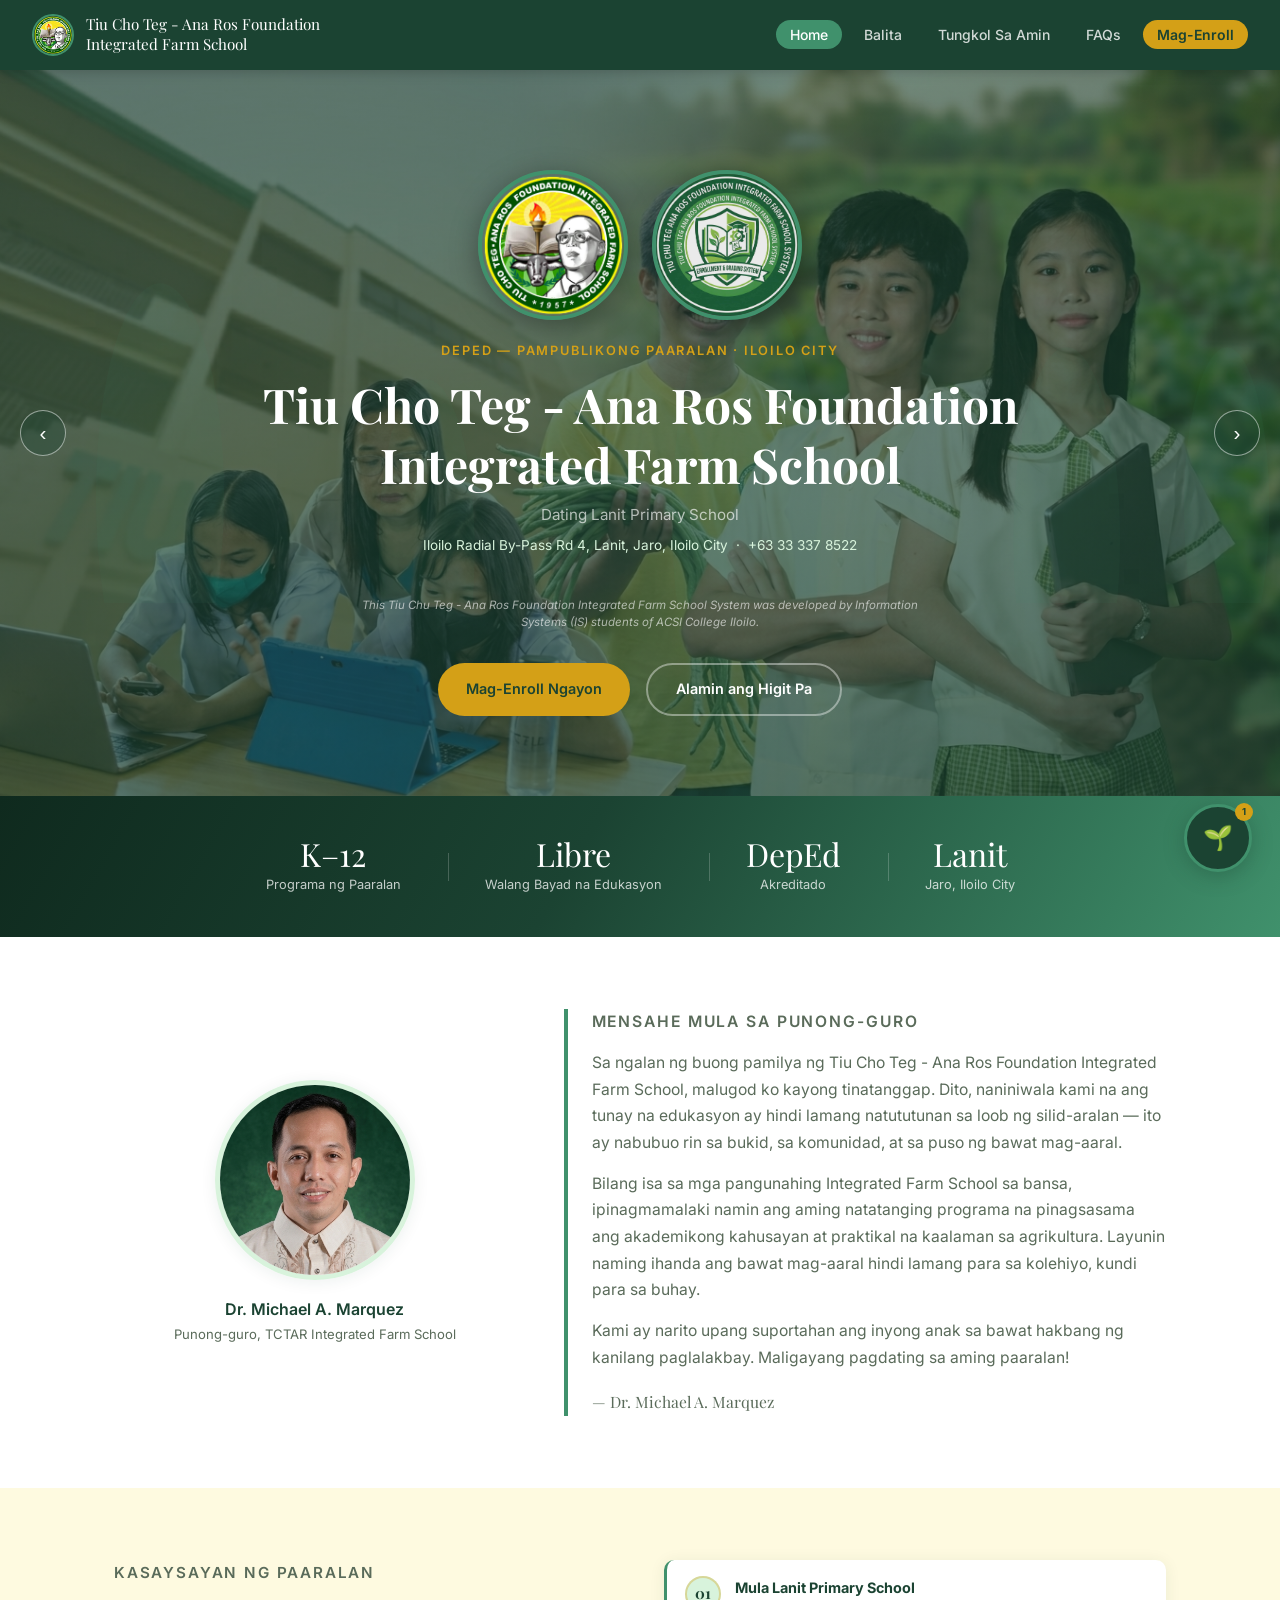
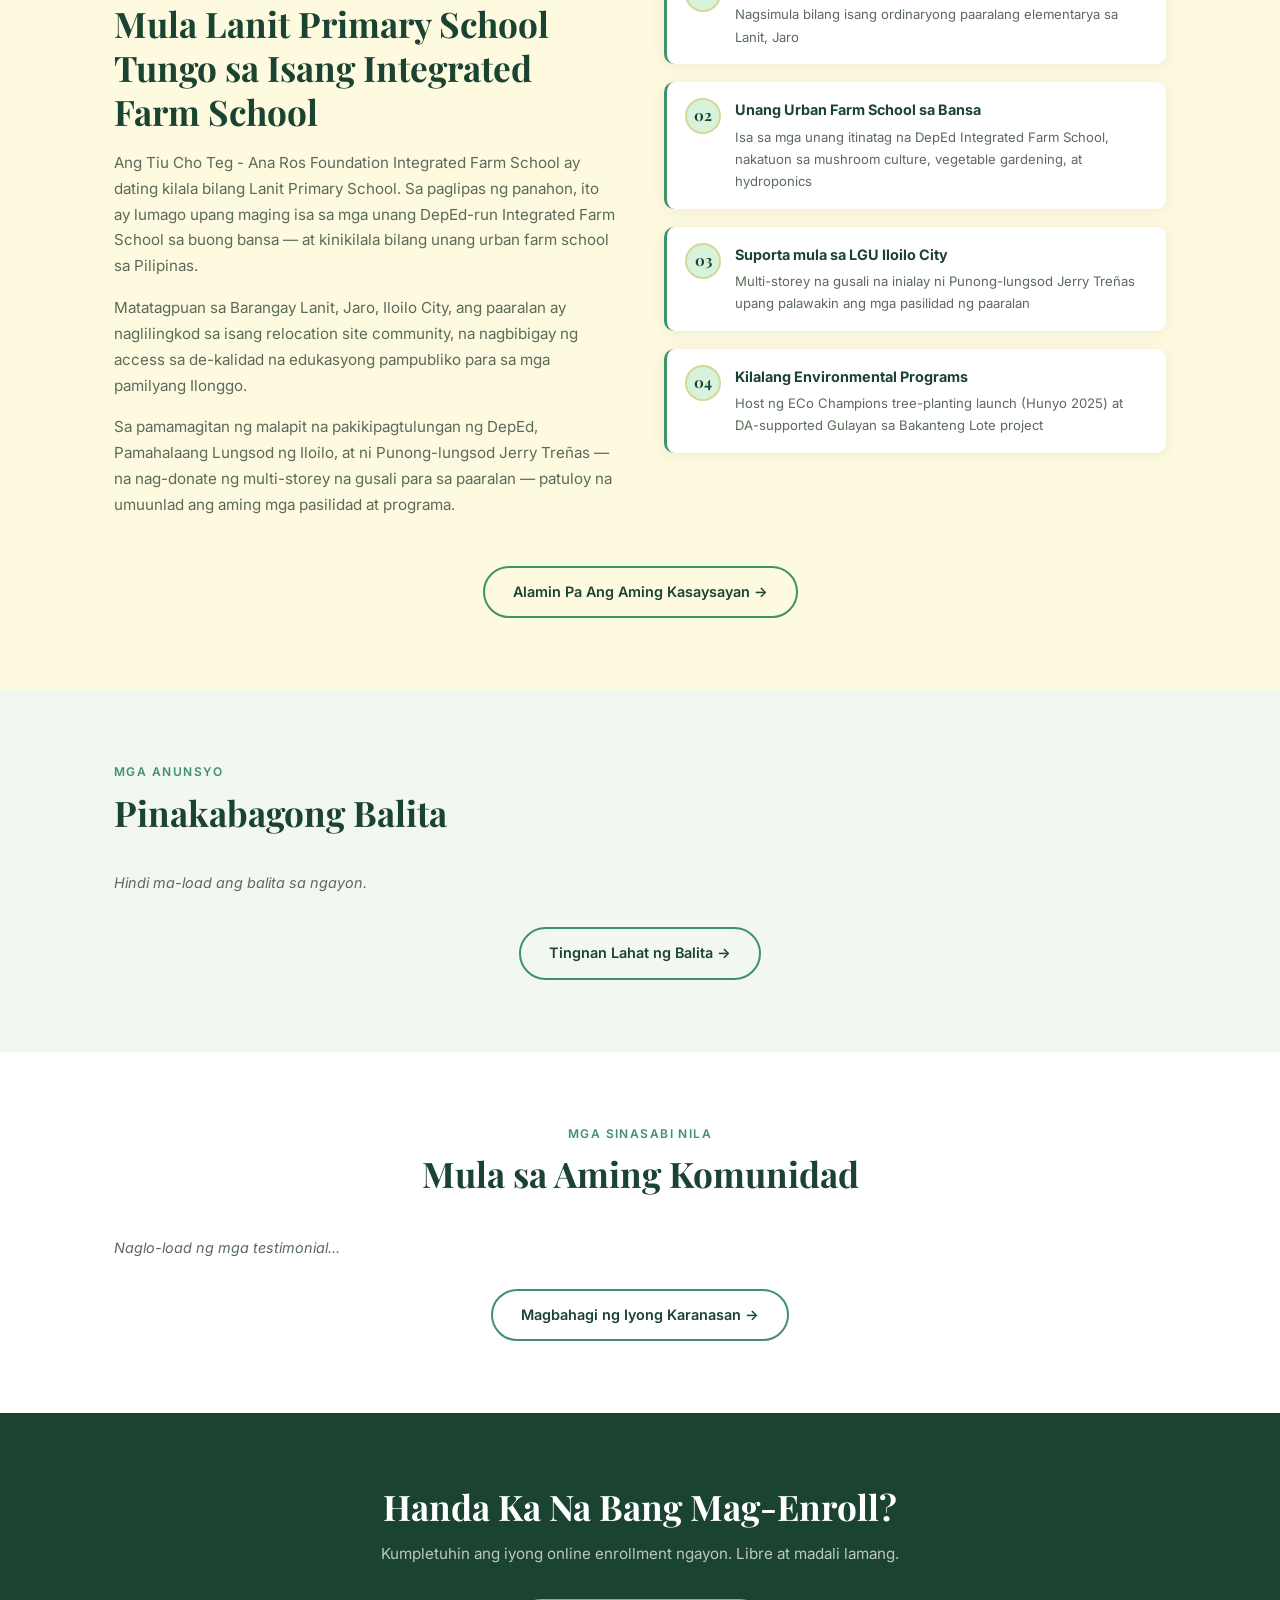
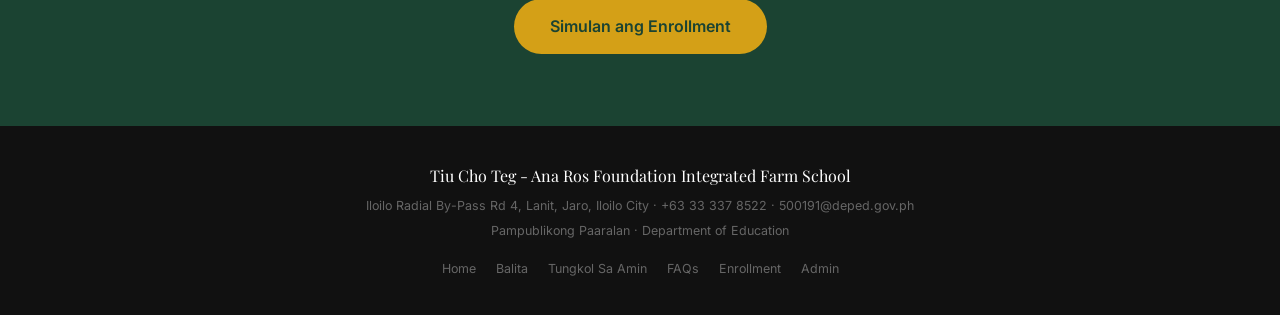
<file: index.html>
<!DOCTYPE html>
<html lang="fil">
<head>
  <meta charset="UTF-8" />
  <meta name="viewport" content="width=device-width, initial-scale=1.0" />
  <title>Tiu Cho Teg - Ana Ros Foundation Integrated Farm School</title>
  <link rel="icon" type="image/png" href="assets/logo.png" />
  <link href="https://fonts.googleapis.com/css2?family=Playfair+Display:wght@600;700&family=Inter:wght@300;400;500;600&display=swap" rel="stylesheet" />
  <style>
/* ============================================================
   TOKENS
============================================================ */
:root {
  --green-dark:   #1B4332;
  --green-deep:   #0F2A1E;
  --green-mid:    #40916C;
  --green-light:  #D8F3DC;
  --cream:        #FEFAE0;
  --bg:           #F2F7F2;
  --text:         #1C1C1C;
  --text-muted:   #5A6B5A;
  --gold:         #D4A017;
  --gold-deep:    #A9790F;
  --gold-soft:    #F6E9C9;
  --gold-soft-text: #8A6410;
  --white:        #FFFFFF;
  --radius:       10px;
  --shadow:       0 2px 16px rgba(27,67,50,0.08);
  --shadow-lg:    0 8px 32px rgba(15,42,30,0.16);
}

/* ============================================================
   RESET & BASE
============================================================ */
*, *::before, *::after { box-sizing: border-box; margin: 0; padding: 0; }
html { scroll-behavior: smooth; }
body {
  font-family: 'Inter', sans-serif;
  background: var(--bg);
  color: var(--text);
  line-height: 1.7;
}
img { max-width: 100%; display: block; }
a { color: inherit; text-decoration: none; }

h1, h2, h3 { font-family: 'Playfair Display', serif; line-height: 1.25; }

.container {
  max-width: 1100px;
  margin: 0 auto;
  padding: 0 24px;
}

.section-label {
  font-size: 0.75rem;
  font-weight: 600;
  letter-spacing: 0.12em;
  text-transform: uppercase;
  color: var(--green-mid);
  margin-bottom: 8px;
}

.section-title {
  font-size: clamp(1.6rem, 3vw, 2.2rem);
  color: var(--green-dark);
  margin-bottom: 16px;
}

/* ============================================================
   NAVIGATION
============================================================ */
nav {
  background: var(--green-dark);
  position: sticky;
  top: 0;
  z-index: 100;
  box-shadow: 0 2px 12px rgba(0,0,0,0.2);
}

.nav-inner {
  display: flex;
  align-items: center;
  justify-content: space-between;
  padding: 14px 32px;
  width: 100%;
}

.nav-brand {
  display: flex;
  align-items: center;
  gap: 12px;
  flex-shrink: 0;
}

.nav-logo {
  width: 42px;
  height: 42px;
  border-radius: 50%;
  object-fit: cover;
  border: 2px solid var(--green-mid);
}

.nav-name {
  font-family: 'Playfair Display', serif;
  color: var(--white);
  font-size: 0.95rem;
  line-height: 1.3;
  max-width: 260px;
}

.nav-links {
  display: flex;
  align-items: center;
  gap: 8px;
  list-style: none;
  margin-left: auto;
}

.nav-links a {
  color: rgba(255,255,255,0.8);
  font-size: 0.875rem;
  font-weight: 500;
  padding: 6px 14px;
  border-radius: 20px;
  transition: background 0.2s, color 0.2s;
  white-space: nowrap;
}

.nav-links a:hover,
.nav-links a.active {
  background: var(--green-mid);
  color: var(--white);
}

.nav-enroll {
  background: var(--gold) !important;
  color: var(--green-dark) !important;
  font-weight: 600 !important;
}

.nav-enroll:hover {
  background: var(--gold-deep) !important;
  color: var(--white) !important;
}

/* ============================================================
   HERO SECTION
============================================================ */
#hero {
  position: relative;
  overflow: hidden;
  padding: 100px 24px 80px;
  text-align: center;
}

.hero-slides {
  position: absolute;
  inset: 0;
  z-index: 0;
}

.hero-slide {
  position: absolute;
  inset: 0;
  background-position: center center;
  background-size: cover;
  background-repeat: no-repeat;
  opacity: 0;
  transition: opacity 1s ease;
}

.hero-slide.active { opacity: 1; }

.hero-overlay {
  position: absolute;
  inset: 0;
  background: linear-gradient(180deg, rgba(27,67,50,0.62), rgba(27,67,50,0.72));
  z-index: 1;
  pointer-events: none;
}

.hero-carousel-btn {
  position: absolute;
  top: 50%;
  transform: translateY(-50%);
  z-index: 3;
  width: 46px;
  height: 46px;
  border-radius: 50%;
  border: 1.5px solid rgba(255,255,255,0.5);
  background: rgba(27,67,50,0.35);
  color: var(--white);
  font-size: 1.3rem;
  display: flex;
  align-items: center;
  justify-content: center;
  cursor: pointer;
  transition: background 0.2s, border-color 0.2s;
}

.hero-carousel-btn:hover {
  background: rgba(27,67,50,0.6);
  border-color: var(--gold);
}

.hero-carousel-btn.prev { left: 20px; }
.hero-carousel-btn.next { right: 20px; }

@media (max-width: 640px) {
  .hero-carousel-btn { width: 38px; height: 38px; font-size: 1.1rem; }
  .hero-carousel-btn.prev { left: 10px; }
  .hero-carousel-btn.next { right: 10px; }
}

.hero-bg {
  position: absolute;
  inset: 0;
  opacity: 0.06;
  pointer-events: none;
  z-index: 2;
}

.leaf {
  animation: sway 8s ease-in-out infinite;
  transform-origin: bottom center;
}

.leaf:nth-child(2) { animation-delay: -2s; }
.leaf:nth-child(3) { animation-delay: -4s; }
.leaf:nth-child(4) { animation-delay: -6s; }

@keyframes sway {
  0%, 100% { transform: rotate(-3deg); }
  50%       { transform: rotate(3deg); }
}

@media (prefers-reduced-motion: reduce) {
  .leaf { animation: none; }
}

.hero-content {
  position: relative;
  z-index: 3;
}

.hero-logo {
  width: 150px;
  height: 150px;
  border-radius: 50%;
  object-fit: cover;
  border: 4px solid var(--green-mid);
  margin: 0 auto 24px;
  box-shadow: 0 6px 28px rgba(0,0,0,0.35);
}

.hero-logos {
  display: flex;
  align-items: center;
  justify-content: center;
  gap: 24px;
  margin: 0 auto 20px;
}

.hero-logos .hero-logo {
  margin: 0;
}

@media (max-width: 480px) {
  .hero-logos { gap: 14px; }
  .hero-logos .hero-logo { width: 100px; height: 100px; }
}

.hero-credit {
  font-size: 0.72rem;
  font-style: italic;
  color: rgba(255,255,255,0.6);
  max-width: 560px;
  margin: 0 auto 32px;
  line-height: 1.5;
}

.hero-tagline {
  font-size: 0.8rem;
  font-weight: 600;
  letter-spacing: 0.14em;
  text-transform: uppercase;
  color: var(--gold);
  margin-bottom: 12px;
}

.hero-title {
  font-size: clamp(1.8rem, 4vw, 3rem);
  color: var(--white);
  margin-bottom: 8px;
  max-width: 800px;
  margin-left: auto;
  margin-right: auto;
}

.hero-sub {
  font-size: 0.95rem;
  color: rgba(255,255,255,0.65);
  margin-bottom: 6px;
}

.hero-location {
  font-size: 0.85rem;
  color: var(--green-light);
  margin-bottom: 40px;
}

.hero-actions {
  display: flex;
  gap: 16px;
  justify-content: center;
  flex-wrap: wrap;
}

.btn {
  display: inline-flex;
  align-items: center;
  gap: 8px;
  padding: 12px 28px;
  border-radius: 30px;
  font-size: 0.9rem;
  font-weight: 600;
  cursor: pointer;
  border: none;
  transition: transform 0.15s, box-shadow 0.15s;
}

.btn:hover { transform: translateY(-2px); box-shadow: 0 4px 16px rgba(0,0,0,0.2); }

.btn-primary {
  background: var(--gold);
  color: var(--green-dark);
}

.btn-outline {
  background: transparent;
  color: var(--white);
  border: 2px solid rgba(255,255,255,0.4);
}

.btn-outline:hover { border-color: var(--white); }

/* ============================================================
   STATS STRIP
============================================================ */
#stats {
  background: linear-gradient(120deg, var(--green-deep) 0%, var(--green-dark) 45%, var(--green-mid) 100%);
  padding: 30px 24px;
}

.stats-grid {
  display: flex;
  justify-content: center;
  gap: 12px;
  flex-wrap: wrap;
  max-width: 1100px;
  margin: 0 auto;
  text-align: center;
}

.stat-link {
  position: relative;
  display: block;
  padding: 12px 36px;
  border-radius: var(--radius);
  text-decoration: none;
  transition: background 0.2s, transform 0.15s;
}

.stat-link:not(:first-child)::before {
  content: '';
  position: absolute;
  left: -1px;
  top: 50%;
  transform: translateY(-50%);
  width: 1px;
  height: 28px;
  background: rgba(255,255,255,0.2);
}

@media (max-width: 640px) {
  .stat-link:not(:first-child)::before { display: none; }
}

.stat-link:hover,
.stat-link:focus-visible {
  background: rgba(255,255,255,0.08);
  transform: translateY(-2px);
}

.stat-number {
  font-family: 'Playfair Display', serif;
  font-size: 2rem;
  color: var(--white);
  line-height: 1;
}

.stat-label {
  font-size: 0.8rem;
  color: rgba(255,255,255,0.75);
  margin-top: 4px;
}

.stat-link:hover .stat-number { color: var(--gold-soft); }

/* ============================================================
   PRINCIPAL WELCOME SECTION
============================================================ */
#principal-welcome {
  padding: 72px 0;
  background: var(--white);
}

.principal-grid {
  display: grid;
  grid-template-columns: 0.8fr 1.2fr;
  gap: 48px;
  align-items: center;
}

@media (max-width: 720px) {
  .principal-grid { grid-template-columns: 1fr; gap: 32px; }
}

.principal-photo-wrap {
  text-align: center;
}

.principal-photo {
  width: 200px;
  height: 200px;
  border-radius: 50%;
  margin: 0 auto 16px;
  object-fit: cover;
  border: 5px solid var(--green-light);
  box-shadow: var(--shadow);
}

.principal-name {
  font-weight: 600;
  color: var(--green-dark);
  font-size: 1rem;
}

.principal-role {
  font-size: 0.82rem;
  color: var(--text-muted);
}

.principal-quote {
  position: relative;
  padding-left: 24px;
  border-left: 4px solid var(--green-mid);
}

.principal-quote p {
  color: var(--text-muted);
  font-size: 0.98rem;
  margin-bottom: 14px;
}

.principal-quote p:last-of-type { margin-bottom: 0; }

.principal-signoff {
  margin-top: 18px;
  font-family: 'Playfair Display', serif;
  color: var(--green-dark);
  font-size: 1.05rem;
}

/* ============================================================
   SCHOOL HISTORY SECTION
============================================================ */
#school-history {
  padding: 72px 0;
  background: var(--cream);
}

.history-grid {
  display: grid;
  grid-template-columns: 1fr 1fr;
  gap: 48px;
  align-items: start;
}

@media (max-width: 720px) {
  .history-grid { grid-template-columns: 1fr; gap: 28px; }
}

.history-text p {
  color: var(--text-muted);
  font-size: 0.95rem;
  margin-bottom: 16px;
}

.history-milestones {
  display: flex;
  flex-direction: column;
  gap: 18px;
}

.milestone-item {
  display: flex;
  gap: 14px;
  align-items: flex-start;
  background: var(--white);
  border-radius: var(--radius);
  padding: 16px 18px;
  box-shadow: var(--shadow);
  border-left: 3px solid var(--green-mid);
  transition: box-shadow 0.2s, transform 0.2s, border-color 0.2s;
}

.milestone-item:hover {
  box-shadow: var(--shadow-lg);
  transform: translateX(2px);
  border-left-color: var(--gold);
}

.milestone-icon {
  flex-shrink: 0;
  width: 36px;
  height: 36px;
  border-radius: 50%;
  background: var(--green-light);
  color: var(--green-dark);
  font-family: 'Playfair Display', serif;
  font-weight: 700;
  font-size: 0.95rem;
  display: flex;
  align-items: center;
  justify-content: center;
  box-shadow: inset 0 0 0 2px rgba(212,160,23,0.35);
}

.milestone-item h4 {
  font-size: 0.9rem;
  color: var(--green-dark);
  margin-bottom: 3px;
}

.milestone-item p {
  font-size: 0.82rem;
  color: var(--text-muted);
  margin: 0;
}

/* ============================================================
   VIDEO HIGHLIGHT SECTION
============================================================ */
#video-highlight {
  padding: 72px 0;
  background: var(--white);
}

.video-highlight-header {
  text-align: center;
  max-width: 640px;
  margin: 0 auto 36px;
}

.video-embed-wrapper {
  position: relative;
  width: 100%;
  max-width: 860px;
  margin: 0 auto;
  border-radius: 16px;
  overflow: hidden;
  box-shadow: var(--shadow);
  background: var(--green-dark);
}

.video-embed-wrapper::before {
  content: "";
  display: block;
  padding-top: 56.25%;
}

.video-embed-wrapper iframe {
  position: absolute;
  inset: 0;
  width: 100%;
  height: 100%;
  border: 0;
}

/* ============================================================
   ANNOUNCEMENTS SECTION
============================================================ */
#announcements {
  padding: 72px 0;
  background: var(--bg);
}

.announcements-header {
  margin-bottom: 36px;
}

.announcements-grid {
  display: grid;
  grid-template-columns: repeat(auto-fill, minmax(300px, 1fr));
  gap: 24px;
}

.announcement-card {
  background: var(--white);
  border-radius: var(--radius);
  padding: 28px;
  box-shadow: var(--shadow);
  border-left: 4px solid var(--green-mid);
  transition: transform 0.2s;
}

.announcement-card:hover { transform: translateY(-3px); }

.badge {
  display: inline-block;
  background: var(--green-light);
  color: var(--green-dark);
  font-size: 0.7rem;
  font-weight: 700;
  letter-spacing: 0.08em;
  text-transform: uppercase;
  padding: 3px 10px;
  border-radius: 20px;
  margin-bottom: 12px;
}

.badge-gold {
  background: var(--gold-soft);
  color: var(--gold-soft-text);
}

.announcement-card h3 {
  font-size: 1.1rem;
  color: var(--green-dark);
  margin-bottom: 10px;
}

.announcement-card p {
  font-size: 0.9rem;
  color: var(--text-muted);
  line-height: 1.6;
}

.announcement-date {
  font-size: 0.78rem;
  color: var(--text-muted);
  margin-top: 16px;
}

.no-content {
  color: var(--text-muted);
  font-size: 0.9rem;
  font-style: italic;
}

/* ============================================================
   TESTIMONIALS SECTION
============================================================ */
#testimonials {
  padding: 72px 0;
  background: var(--white);
}

.testimonials-header {
  text-align: center;
  max-width: 640px;
  margin: 0 auto 40px;
}

.testimonials-grid {
  display: grid;
  grid-template-columns: repeat(auto-fit, minmax(280px, 1fr));
  gap: 24px;
}

.testimonial-card {
  background: var(--bg);
  border-radius: var(--radius);
  padding: 28px;
  box-shadow: var(--shadow);
  display: flex;
  flex-direction: column;
  gap: 14px;
}

.testimonial-stars {
  color: var(--gold);
  font-size: 0.9rem;
  letter-spacing: 2px;
}

.testimonial-text {
  font-size: 0.9rem;
  color: var(--text);
  line-height: 1.65;
  flex-grow: 1;
}

.testimonial-person {
  display: flex;
  align-items: center;
  gap: 12px;
  margin-top: 4px;
}

.testimonial-avatar {
  width: 42px;
  height: 42px;
  border-radius: 50%;
  background: var(--green-mid);
  color: var(--white);
  display: flex;
  align-items: center;
  justify-content: center;
  font-weight: 700;
  font-size: 0.85rem;
  flex-shrink: 0;
}

.testimonial-name {
  font-size: 0.85rem;
  font-weight: 600;
  color: var(--green-dark);
}

.testimonial-role {
  font-size: 0.75rem;
  color: var(--text-muted);
}

.testimonial-disclaimer {
  text-align: center;
  font-size: 0.75rem;
  color: var(--text-muted);
  font-style: italic;
  margin-top: 28px;
}

/* ============================================================
   ENROLLMENT CTA SECTION
============================================================ */
#enroll-cta {
  background: var(--green-dark);
  padding: 72px 24px;
  text-align: center;
}

#enroll-cta h2 {
  color: var(--white);
  font-size: clamp(1.6rem, 3vw, 2.2rem);
  margin-bottom: 12px;
}

#enroll-cta p {
  color: rgba(255,255,255,0.7);
  margin-bottom: 32px;
  font-size: 0.95rem;
}

/* ============================================================
   FOOTER
============================================================ */
footer {
  background: #111;
  padding: 36px 24px;
  text-align: center;
}

.footer-inner {
  max-width: 1100px;
  margin: 0 auto;
}

.footer-name {
  font-family: 'Playfair Display', serif;
  color: var(--white);
  font-size: 1rem;
  margin-bottom: 6px;
}

.footer-meta {
  font-size: 0.78rem;
  color: #666;
  margin-bottom: 4px;
}

.footer-links {
  display: flex;
  justify-content: center;
  gap: 20px;
  margin-top: 16px;
  flex-wrap: wrap;
}

.footer-links a {
  color: #666;
  font-size: 0.78rem;
  transition: color 0.2s;
}

.footer-links a:hover { color: var(--green-mid); }

/* ============================================================
   MOBILE NAV
============================================================ */
.nav-toggle {
  display: none;
  background: none;
  border: none;
  cursor: pointer;
  color: var(--white);
  font-size: 1.5rem;
  margin-left: 12px;
}

@media (max-width: 768px) {
  .nav-toggle { display: block; }
  .nav-links {
    display: none;
    position: absolute;
    top: 70px;
    left: 0;
    right: 0;
    background: var(--green-dark);
    flex-direction: column;
    align-items: stretch;
    padding: 16px 24px;
    gap: 4px;
    border-top: 1px solid rgba(255,255,255,0.1);
    margin-left: 0;
  }
  .nav-links.open { display: flex; }
  .nav-links a { padding: 10px 14px; }
}

  </style>
</head>
<body>

  <!-- NAVIGATION (injected by assets/nav.js) -->
  <div id="nav-root"></div>

  <!-- ============================================================
       HERO
  ============================================================ -->
  <section id="hero">
    <div class="hero-slides" id="heroSlides">
      <div class="hero-slide active" style="background-image: url('assets/Hero.png');"></div>
      <div class="hero-slide" style="background-image: url('assets/pic1.jpg');"></div>
      <div class="hero-slide" style="background-image: url('assets/pic2.jpg');"></div>
      <div class="hero-slide" style="background-image: url('assets/pic3.jpg');"></div>
      <div class="hero-slide" style="background-image: url('assets/pic4.jpg');"></div>
      <div class="hero-slide" style="background-image: url('assets/pic5.jpg');"></div>
    </div>
    <div class="hero-overlay"></div>

    <button type="button" class="hero-carousel-btn prev" onclick="heroCarouselMove(-1)" aria-label="Previous slide">&#8249;</button>
    <button type="button" class="hero-carousel-btn next" onclick="heroCarouselMove(1)" aria-label="Next slide">&#8250;</button>

    <svg class="hero-bg" viewBox="0 0 1200 500" preserveAspectRatio="xMidYMid slice">
      <g fill="#40916C">
        <ellipse class="leaf" cx="150" cy="400" rx="60" ry="200" />
        <ellipse class="leaf" cx="400" cy="450" rx="45" ry="160" />
        <ellipse class="leaf" cx="700" cy="420" rx="70" ry="220" />
        <ellipse class="leaf" cx="1000" cy="440" rx="50" ry="180" />
        <ellipse class="leaf" cx="1150" cy="410" rx="40" ry="150" />
      </g>
    </svg>

    <div class="hero-content">
      <div class="hero-logos">
        <img src="assets/logo.png" alt="School Logo" class="hero-logo" />
        <img src="assets/grouplogo.png" alt="ACSI College Iloilo Group Logo" class="hero-logo" />
      </div>
      <p class="hero-tagline">DepEd — Pampublikong Paaralan · Iloilo City</p>
      <h1 class="hero-title">Tiu Cho Teg - Ana Ros Foundation Integrated Farm School</h1>
      <p class="hero-sub">Dating Lanit Primary School</p>
      <p class="hero-location">Iloilo Radial By-Pass Rd 4, Lanit, Jaro, Iloilo City &nbsp;·&nbsp; +63 33 337 8522</p>
      <p class="hero-credit">This Tiu Chu Teg - Ana Ros Foundation Integrated Farm School System was developed by Information Systems (IS) students of ACSI College Iloilo.</p>
      <div class="hero-actions">
        <a href="enrollment.html" class="btn btn-primary">Mag-Enroll Ngayon</a>
        <a href="about.html" class="btn btn-outline">Alamin ang Higit Pa</a>
      </div>
    </div>
  </section>

  <!-- ============================================================
       STATS STRIP
  ============================================================ -->
  <section id="stats">
    <div class="stats-grid">
      <a href="about.html#program-k12" class="stat-link">
        <div class="stat-number">K–12</div>
        <div class="stat-label">Programa ng Paaralan</div>
      </a>
      <a href="about.html#free-education" class="stat-link">
        <div class="stat-number">Libre</div>
        <div class="stat-label">Walang Bayad na Edukasyon</div>
      </a>
      <a href="about.html#deped-accredited" class="stat-link">
        <div class="stat-number">DepEd</div>
        <div class="stat-label">Akreditado</div>
      </a>
      <a href="about.html#location" class="stat-link">
        <div class="stat-number">Lanit</div>
        <div class="stat-label">Jaro, Iloilo City</div>
      </a>
    </div>
  </section>

  <!-- ============================================================
       PRINCIPAL'S WELCOME MESSAGE
       Placeholder message — replace name, photo, and quote with
       the actual principal's before go-live.
  ============================================================ -->
  <section id="principal-welcome">
    <div class="container">
      <div class="principal-grid">
        <div class="principal-photo-wrap">
          <img src="assets/mike.png" alt="Dr. Michael A. Marquez" class="principal-photo" />
          <div class="principal-name">Dr. Michael A. Marquez</div>
          <div class="principal-role">Punong-guro, TCTAR Integrated Farm School</div>
        </div>
        <div class="principal-quote">
          <p class="section-label">Mensahe Mula sa Punong-guro</p>
          <p>Sa ngalan ng buong pamilya ng Tiu Cho Teg - Ana Ros Foundation Integrated Farm School, malugod ko kayong tinatanggap. Dito, naniniwala kami na ang tunay na edukasyon ay hindi lamang natututunan sa loob ng silid-aralan — ito ay nabubuo rin sa bukid, sa komunidad, at sa puso ng bawat mag-aaral.</p>
          <p>Bilang isa sa mga pangunahing Integrated Farm School sa bansa, ipinagmamalaki namin ang aming natatanging programa na pinagsasama ang akademikong kahusayan at praktikal na kaalaman sa agrikultura. Layunin naming ihanda ang bawat mag-aaral hindi lamang para sa kolehiyo, kundi para sa buhay.</p>
          <p>Kami ay narito upang suportahan ang inyong anak sa bawat hakbang ng kanilang paglalakbay. Maligayang pagdating sa aming paaralan!</p>
          <p class="principal-signoff">— Dr. Michael A. Marquez</p>
        </div>
      </div>
    </div>
  </section>

  <!-- ============================================================
       SCHOOL HISTORY
  ============================================================ -->
  <section id="school-history">
    <div class="container">
      <div class="history-grid">
        <div class="history-text">
          <p class="section-label">Kasaysayan ng Paaralan</p>
          <h2 class="section-title">Mula Lanit Primary School Tungo sa Isang Integrated Farm School</h2>
          <p>Ang Tiu Cho Teg - Ana Ros Foundation Integrated Farm School ay dating kilala bilang Lanit Primary School. Sa paglipas ng panahon, ito ay lumago upang maging isa sa mga unang DepEd-run Integrated Farm School sa buong bansa — at kinikilala bilang unang urban farm school sa Pilipinas.</p>
          <p>Matatagpuan sa Barangay Lanit, Jaro, Iloilo City, ang paaralan ay naglilingkod sa isang relocation site community, na nagbibigay ng access sa de-kalidad na edukasyong pampubliko para sa mga pamilyang Ilonggo.</p>
          <p>Sa pamamagitan ng malapit na pakikipagtulungan ng DepEd, Pamahalaang Lungsod ng Iloilo, at ni Punong-lungsod Jerry Treñas — na nag-donate ng multi-storey na gusali para sa paaralan — patuloy na umuunlad ang aming mga pasilidad at programa.</p>
        </div>
        <div class="history-milestones">
          <div class="milestone-item">
            <div class="milestone-icon">01</div>
            <div>
              <h4>Mula Lanit Primary School</h4>
              <p>Nagsimula bilang isang ordinaryong paaralang elementarya sa Lanit, Jaro</p>
            </div>
          </div>
          <div class="milestone-item">
            <div class="milestone-icon">02</div>
            <div>
              <h4>Unang Urban Farm School sa Bansa</h4>
              <p>Isa sa mga unang itinatag na DepEd Integrated Farm School, nakatuon sa mushroom culture, vegetable gardening, at hydroponics</p>
            </div>
          </div>
          <div class="milestone-item">
            <div class="milestone-icon">03</div>
            <div>
              <h4>Suporta mula sa LGU Iloilo City</h4>
              <p>Multi-storey na gusali na inialay ni Punong-lungsod Jerry Treñas upang palawakin ang mga pasilidad ng paaralan</p>
            </div>
          </div>
          <div class="milestone-item">
            <div class="milestone-icon">04</div>
            <div>
              <h4>Kilalang Environmental Programs</h4>
              <p>Host ng ECo Champions tree-planting launch (Hunyo 2025) at DA-supported Gulayan sa Bakanteng Lote project</p>
            </div>
          </div>
        </div>
      </div>
      <div style="text-align:center; margin-top:32px;">
        <a href="about.html" class="btn btn-outline" style="color:var(--green-dark); border-color:var(--green-mid);">Alamin Pa Ang Aming Kasaysayan →</a>
      </div>
    </div>
  </section>

  <!-- ============================================================
       VIDEO HIGHLIGHT
  ============================================================ -->
  <section id="video-highlight" style="display:none;">
    <div class="container">
      <div class="video-highlight-header">
        <p class="section-label">Panoorin</p>
        <h2 class="section-title">Kilalanin ang Aming Paaralan</h2>
        <p id="videoDescription" style="color:var(--text-muted); font-size:0.92rem;"></p>
      </div>
      <div class="video-embed-wrapper" id="videoEmbedWrapper"></div>
    </div>
  </section>

  <!-- ============================================================
       LATEST ANNOUNCEMENT PREVIEW
  ============================================================ -->
  <section id="announcements">
    <div class="container">
      <div class="announcements-header">
        <p class="section-label">Mga Anunsyo</p>
        <h2 class="section-title">Pinakabagong Balita</h2>
      </div>
      <div class="announcements-grid" id="announcementsGrid">
        <p class="no-content">Naglo-load ng mga anunsyo...</p>
      </div>
      <div style="text-align:center; margin-top:32px;">
        <a href="announcements.html" class="btn btn-outline" style="color:var(--green-dark); border-color:var(--green-mid);">Tingnan Lahat ng Balita →</a>
      </div>
    </div>
  </section>

  <!-- ============================================================
       TESTIMONIALS (placeholder — replace with real quotes/photos)
  ============================================================ -->
  <section id="testimonials">
    <div class="container">
      <div class="testimonials-header">
        <p class="section-label">Mga Sinasabi Nila</p>
        <h2 class="section-title">Mula sa Aming Komunidad</h2>
      </div>
      <div class="testimonials-grid" id="testimonialsGrid">
        <p class="no-content">Naglo-load ng mga testimonial...</p>
      </div>
      <p class="testimonial-disclaimer" id="testimonialDisclaimer" style="display:none;">Halimbawang mga testimonial lamang ito — palitan ng aktuwal na mga sinasabi ng mga magulang, mag-aaral, at alumni bago ilathala.</p>
      <div style="text-align:center; margin-top:28px;">
        <a href="submit-testimonial.html" class="btn btn-outline" style="color:var(--green-dark); border-color:var(--green-mid);">Magbahagi ng Iyong Karanasan →</a>
      </div>
    </div>
  </section>

  <!-- ============================================================
       ENROLLMENT CTA
  ============================================================ -->
  <section id="enroll-cta">
    <h2>Handa Ka Na Bang Mag-Enroll?</h2>
    <p>Kumpletuhin ang iyong online enrollment ngayon. Libre at madali lamang.</p>
    <a href="enrollment.html" class="btn btn-primary" style="font-size:1rem; padding:14px 36px;">
      Simulan ang Enrollment
    </a>
  </section>

  <!-- FOOTER (injected by assets/nav.js) -->
  <div id="footer-root"></div>

  <!-- ============================================================
       SCRIPTS
  ============================================================ -->
  <script>
const SITE_LINKS = [
  { id: 'home',          href: 'index.html',         label: 'Home' },
  { id: 'announcements',  href: 'announcements.html', label: 'Balita' },
  { id: 'about',          href: 'about.html',         label: 'Tungkol Sa Amin' },
  { id: 'faqs',           href: 'faqs.html',          label: 'FAQs' },
  { id: 'enrollment',     href: 'enrollment.html',    label: 'Mag-Enroll', enroll: true },
];

function renderNav(activePage) {
  const root = document.getElementById('nav-root');
  if (!root) return;

  const linksHtml = SITE_LINKS.map(link => {
    const classes = [
      link.id === activePage ? 'active' : '',
      link.enroll ? 'nav-enroll' : ''
    ].filter(Boolean).join(' ');
    return `<li><a href="${link.href}"${classes ? ` class="${classes}"` : ''}>${link.label}</a></li>`;
  }).join('');

  root.innerHTML = `
    <nav>
      <div class="nav-inner">
        <div class="nav-brand">
          <a href="index.html" style="display:flex; align-items:center; gap:12px;">
            <img src="assets/logo.png" alt="School Logo" class="nav-logo" />
            <span class="nav-name">Tiu Cho Teg - Ana Ros Foundation Integrated Farm School</span>
          </a>
        </div>
        <button class="nav-toggle" onclick="toggleNav()" aria-label="Menu">☰</button>
        <ul class="nav-links" id="navLinks">
          ${linksHtml}
        </ul>
      </div>
    </nav>
  `;
}

function renderFooter() {
  const root = document.getElementById('footer-root');
  if (!root) return;

  root.innerHTML = `
    <footer>
      <div class="footer-inner">
        <p class="footer-name">Tiu Cho Teg - Ana Ros Foundation Integrated Farm School</p>
        <p class="footer-meta">Iloilo Radial By-Pass Rd 4, Lanit, Jaro, Iloilo City · +63 33 337 8522 · 500191@deped.gov.ph</p>
        <p class="footer-meta">Pampublikong Paaralan · Department of Education</p>
        <div class="footer-links">
          <a href="index.html">Home</a>
          <a href="announcements.html">Balita</a>
          <a href="about.html">Tungkol Sa Amin</a>
          <a href="faqs.html">FAQs</a>
          <a href="enrollment.html">Enrollment</a>
          <a href="admin.html">Admin</a>
        </div>
      </div>
    </footer>
  `;
}

function toggleNav() {
  document.getElementById('navLinks').classList.toggle('open');
}

function initSite(activePage) {
  renderNav(activePage);
  renderFooter();
}

initSite('home');

// --- Load announcements + video from the live API ---
const API = 'https://tctar-api.onrender.com';

async function loadData() {
  try {
    const [annRes, vidRes, testRes, principalRes] = await Promise.all([
      fetch(`${API}/website/announcements`),
      fetch(`${API}/website/video`),
      fetch(`${API}/website/testimonials`),
      fetch(`${API}/website/principal`)
    ]);
    const announcements = await annRes.json();
    const video = await vidRes.json();
    const testimonials = await testRes.json();
    const principal = await principalRes.json();
    renderLatestAnnouncement(announcements[0] || null);
    renderVideo(video);
    renderTestimonials(testimonials);
    renderPrincipal(principal);
  } catch (e) {
    document.getElementById('announcementsGrid').innerHTML =
      '<p class="no-content">Hindi ma-load ang balita sa ngayon.</p>';
  }
}

// Fills in the principal's photo/name/role/message from the API.
// If nothing has been set in the admin panel yet, the section keeps
// whatever placeholder content is already in the HTML below.
function renderPrincipal(principal) {
  if (!principal) return;

  if (principal.photo_url) {
    const img = document.querySelector('.principal-photo');
    if (img) {
      img.src = principal.photo_url;
      if (principal.name) img.alt = principal.name;
    }
  }
  if (principal.name) {
    const nameEl = document.querySelector('.principal-name');
    if (nameEl) nameEl.textContent = principal.name;
  }
  if (principal.role) {
    const roleEl = document.querySelector('.principal-role');
    if (roleEl) roleEl.textContent = principal.role;
  }
  if (principal.message) {
    const quoteEl = document.querySelector('.principal-quote');
    if (quoteEl) {
      const paragraphs = principal.message
        .split(/\n\s*\n/)
        .map(p => p.trim())
        .filter(Boolean);

      const labelEl = quoteEl.querySelector('.section-label');
      quoteEl.innerHTML = '';
      if (labelEl) quoteEl.appendChild(labelEl);

      paragraphs.forEach(p => {
        const pEl = document.createElement('p');
        pEl.textContent = p;
        quoteEl.appendChild(pEl);
      });

      const signoffEl = document.createElement('p');
      signoffEl.className = 'principal-signoff';
      signoffEl.textContent = principal.signoff || '';
      quoteEl.appendChild(signoffEl);
    }
  } else if (principal.signoff) {
    const signoffEl = document.querySelector('.principal-signoff');
    if (signoffEl) signoffEl.textContent = principal.signoff;
  }
}

function extractYouTubeId(url) {
  if (!url) return null;
  const patterns = [
    /youtu\.be\/([a-zA-Z0-9_-]{11})/,
    /youtube\.com\/watch\?v=([a-zA-Z0-9_-]{11})/,
    /youtube\.com\/shorts\/([a-zA-Z0-9_-]{11})/,
    /youtube\.com\/embed\/([a-zA-Z0-9_-]{11})/
  ];
  for (const p of patterns) {
    const m = url.match(p);
    if (m) return m[1];
  }
  return null;
}

function renderVideo(video) {
  const section = document.getElementById('video-highlight');
  const wrapper = document.getElementById('videoEmbedWrapper');
  const desc = document.getElementById('videoDescription');
  const videoId = video && video.url ? extractYouTubeId(video.url) : null;
  if (!videoId) { section.style.display = 'none'; return; }
  desc.textContent = video.description || '';
  wrapper.innerHTML = `
    <iframe
      src="https://www.youtube-nocookie.com/embed/${videoId}"
      title="School Video"
      loading="lazy"
      allow="accelerometer; autoplay; clipboard-write; encrypted-media; gyroscope; picture-in-picture"
      allowfullscreen>
    </iframe>
  `;
  section.style.display = 'block';
}

function renderLatestAnnouncement(a) {
  const grid = document.getElementById('announcementsGrid');
  if (!a) {
    grid.innerHTML = '<p class="no-content">Walang balita sa ngayon.</p>';
    return;
  }
  const excerpt = a.body.length > 120 ? a.body.substring(0, 120) + '...' : a.body;
  grid.innerHTML = `
    <div class="announcement-card" style="cursor:pointer;" onclick="window.location='announcements.html'">
      <span class="badge badge-gold">${a.badge}</span>
      <h3>${a.title}</h3>
      <p>${excerpt}</p>
      <p class="announcement-date">${formatDate(a.date)}</p>
      <p style="margin-top:12px; color:var(--green-mid); font-size:0.82rem; font-weight:600;">Basahin ang buong balita →</p>
    </div>
  `;
}

function renderTestimonials(testimonials) {
  const grid = document.getElementById('testimonialsGrid');
  const disclaimer = document.getElementById('testimonialDisclaimer');

  const SAMPLE_TESTIMONIALS = [
    { name: 'Maria Reyes', role: 'Magulang ng Mag-aaral', rating: 5,
      quote: 'Napakasuwerte namin na naging bahagi ang aming anak ng Integrated Farm School program. Natututo siya hindi lang sa libro, kundi pati na rin sa totoong buhay na karanasan sa pagsasaka.' },
    { name: 'Jericho Dela Cruz', role: 'Mag-aaral, Grade 10', rating: 5,
      quote: 'Masaya ako dito dahil hindi lang kami nag-aaral sa loob ng classroom — nagtatanim din kami at natututo kung paano mag-alaga ng halaman. Iba talaga ang TCTAR!' },
    { name: 'Angelica Santos', role: 'Alumna', rating: 5,
      quote: 'Bilang isang alumna, ipinagmamalaki ko na dito ako nag-aral. Ang mga natutunan kong disiplina at kasipagan sa farm school program ay tumutulong sa akin hanggang ngayon.' }
  ];

  const usingSamples = !testimonials || testimonials.length === 0;
  const list = usingSamples ? SAMPLE_TESTIMONIALS : testimonials;

  disclaimer.style.display = usingSamples ? 'block' : 'none';

  grid.innerHTML = list.map(t => {
    const initials = t.name.split(' ').map(w => w[0]).join('').substring(0, 2).toUpperCase();
    const stars = '★'.repeat(t.rating) + '☆'.repeat(5 - t.rating);
    return `
      <div class="testimonial-card">
        <div class="testimonial-stars">${stars}</div>
        <p class="testimonial-text">"${t.quote}"</p>
        <div class="testimonial-person">
          <div class="testimonial-avatar">${initials}</div>
          <div>
            <div class="testimonial-name">${t.name}</div>
            <div class="testimonial-role">${t.role}</div>
          </div>
        </div>
      </div>
    `;
  }).join('');
}

function formatDate(dateStr) {
  const d = new Date(dateStr);
  return d.toLocaleDateString('fil-PH', { year: 'numeric', month: 'long', day: 'numeric' });
}

loadData();
  </script>
  <script src="chatbot.js"></script>

  <script>
    /* ---- Hero background carousel ---- */
    (function () {
      const slides = document.querySelectorAll('#heroSlides .hero-slide');
      let heroIndex = 0;
      let heroAutoplayTimer = null;

      function showHeroSlide(i) {
        slides[heroIndex].classList.remove('active');
        heroIndex = (i + slides.length) % slides.length;
        slides[heroIndex].classList.add('active');
      }

      window.heroCarouselMove = function (direction) {
        showHeroSlide(heroIndex + direction);
        restartHeroAutoplay();
      };

      function restartHeroAutoplay() {
        clearInterval(heroAutoplayTimer);
        heroAutoplayTimer = setInterval(() => showHeroSlide(heroIndex + 1), 6000);
      }

      if (slides.length) restartHeroAutoplay();
    })();
  </script>
</body>
</html>
</file>
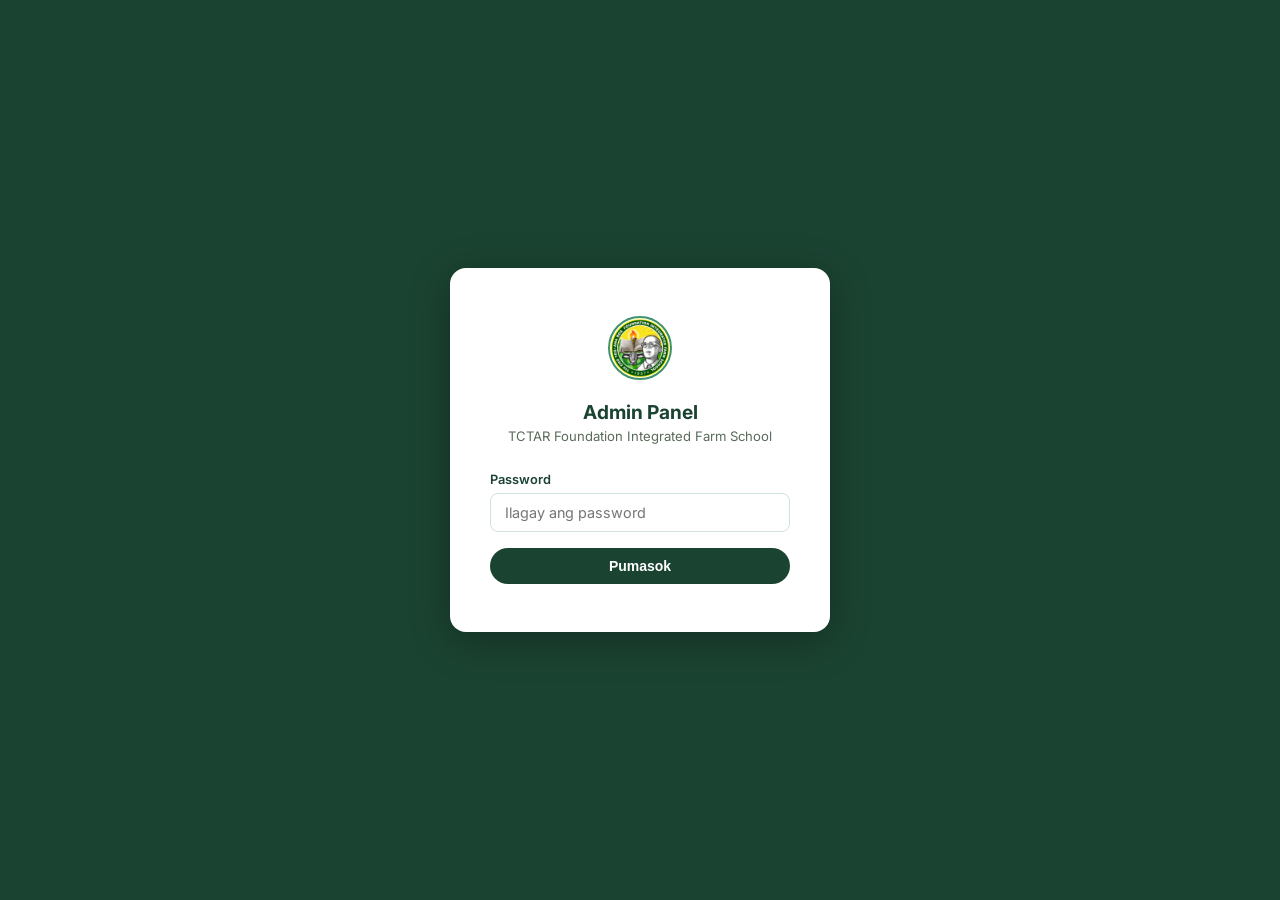
<file: admin.html>
<!DOCTYPE html>
<html lang="fil">
<head>
  <meta charset="UTF-8" />
  <meta name="viewport" content="width=device-width, initial-scale=1.0" />
  <title>Admin Panel — TCTAR Farm School</title>
  <link href="https://fonts.googleapis.com/css2?family=Inter:wght@300;400;500;600&display=swap" rel="stylesheet" />
  <style>
    :root {
      --green-dark: #1B4332;
      --green-mid:  #40916C;
      --green-light:#D8F3DC;
      --gold:       #D4A017;
      --bg:         #F2F7F2;
      --white:      #FFFFFF;
      --text:       #1C1C1C;
      --muted:      #5A6B5A;
      --danger:     #C0392B;
      --radius:     8px;
      --shadow:     0 2px 12px rgba(27,67,50,0.1);
    }
    *, *::before, *::after { box-sizing: border-box; margin: 0; padding: 0; }
    body { font-family: 'Inter', sans-serif; background: var(--bg); color: var(--text); }

    /* LOGIN */
    #loginScreen {
      min-height: 100vh;
      display: flex;
      align-items: center;
      justify-content: center;
      background: var(--green-dark);
    }

    .login-box {
      background: var(--white);
      border-radius: 16px;
      padding: 48px 40px;
      width: 100%;
      max-width: 380px;
      text-align: center;
      box-shadow: 0 8px 40px rgba(0,0,0,0.3);
    }

    .login-box img {
      width: 64px;
      height: 64px;
      border-radius: 50%;
      object-fit: cover;
      margin: 0 auto 16px;
      border: 2px solid var(--green-mid);
    }

    .login-box h1 {
      font-size: 1.2rem;
      color: var(--green-dark);
      margin-bottom: 4px;
    }

    .login-box p {
      font-size: 0.82rem;
      color: var(--muted);
      margin-bottom: 28px;
    }

    .field {
      margin-bottom: 16px;
      text-align: left;
    }

    .field label {
      display: block;
      font-size: 0.8rem;
      font-weight: 600;
      color: var(--green-dark);
      margin-bottom: 6px;
    }

    .field input, .field textarea, .field select {
      width: 100%;
      padding: 10px 14px;
      border: 1.5px solid #D0E4D8;
      border-radius: var(--radius);
      font-family: 'Inter', sans-serif;
      font-size: 0.9rem;
      color: var(--text);
      background: var(--white);
      outline: none;
      transition: border-color 0.2s;
    }

    .field input:focus, .field textarea:focus {
      border-color: var(--green-mid);
    }

    .field textarea { resize: vertical; min-height: 80px; }

    .btn {
      display: inline-flex;
      align-items: center;
      gap: 8px;
      padding: 10px 20px;
      border-radius: 30px;
      font-size: 0.875rem;
      font-weight: 600;
      cursor: pointer;
      border: none;
      transition: opacity 0.15s;
    }

    .btn:hover { opacity: 0.88; }
    .btn-primary { background: var(--green-dark); color: var(--white); width: 100%; justify-content: center; }
    .btn-green { background: var(--green-mid); color: var(--white); }
    .btn-gold { background: var(--gold); color: var(--green-dark); }
    .btn-danger { background: var(--danger); color: var(--white); }
    .btn-sm { padding: 6px 14px; font-size: 0.8rem; }

    .login-error {
      color: var(--danger);
      font-size: 0.82rem;
      margin-top: 8px;
      display: none;
    }

    /* ADMIN LAYOUT */
    #adminPanel { display: none; min-height: 100vh; }

    .admin-nav {
      background: var(--green-dark);
      padding: 14px 28px;
      display: flex;
      align-items: center;
      justify-content: space-between;
    }

    .admin-nav-brand {
      color: var(--white);
      font-weight: 600;
      font-size: 0.95rem;
    }

    .admin-nav-brand span {
      font-size: 0.75rem;
      font-weight: 400;
      color: rgba(255,255,255,0.6);
      margin-left: 8px;
    }

    .admin-content {
      max-width: 900px;
      margin: 0 auto;
      padding: 36px 24px;
    }

    .admin-tabs {
      display: flex;
      gap: 8px;
      margin-bottom: 28px;
      border-bottom: 2px solid #D0E4D8;
      padding-bottom: 0;
    }

    .tab-btn {
      background: none;
      border: none;
      padding: 10px 20px;
      font-family: 'Inter', sans-serif;
      font-size: 0.875rem;
      font-weight: 600;
      color: var(--muted);
      cursor: pointer;
      border-bottom: 2px solid transparent;
      margin-bottom: -2px;
      transition: color 0.2s;
    }

    .tab-btn.active {
      color: var(--green-dark);
      border-bottom-color: var(--green-dark);
    }

    .tab-panel { display: none; }
    .tab-panel.active { display: block; }

    .card {
      background: var(--white);
      border-radius: var(--radius);
      padding: 28px;
      box-shadow: var(--shadow);
      margin-bottom: 20px;
    }

    .card h3 {
      font-size: 1rem;
      color: var(--green-dark);
      margin-bottom: 16px;
      padding-bottom: 12px;
      border-bottom: 1px solid var(--green-light);
    }

    .item-list { display: flex; flex-direction: column; gap: 12px; }

    .item-row {
      background: var(--bg);
      border-radius: var(--radius);
      padding: 14px 18px;
      display: flex;
      justify-content: space-between;
      align-items: flex-start;
      gap: 16px;
    }

    .item-content { flex: 1; }
    .item-content strong { font-size: 0.9rem; color: var(--green-dark); }
    .item-content p { font-size: 0.82rem; color: var(--muted); margin-top: 4px; }

    .item-actions { display: flex; gap: 8px; flex-shrink: 0; }

    .toast {
      position: fixed;
      bottom: 24px;
      right: 24px;
      background: var(--green-dark);
      color: var(--white);
      padding: 12px 20px;
      border-radius: var(--radius);
      font-size: 0.875rem;
      font-weight: 500;
      opacity: 0;
      transform: translateY(10px);
      transition: opacity 0.3s, transform 0.3s;
      pointer-events: none;
      z-index: 999;
    }

    .toast.show { opacity: 1; transform: translateY(0); }

    .empty-state {
      text-align: center;
      color: var(--muted);
      font-size: 0.85rem;
      padding: 24px;
      font-style: italic;
    }
  </style>
</head>
<body>

  <!-- ============================================================
       LOGIN SCREEN
  ============================================================ -->
  <div id="loginScreen">
    <div class="login-box">
      <img src="assets/logo.png" alt="Logo" />
      <h1>Admin Panel</h1>
      <p>TCTAR Foundation Integrated Farm School</p>
      <div class="field">
        <label>Password</label>
        <input type="password" id="passwordInput" placeholder="Ilagay ang password" onkeydown="if(event.key==='Enter')login()" />
      </div>
      <button class="btn btn-primary" onclick="login()">Pumasok</button>
      <p class="login-error" id="loginError">Maling password. Subukan muli.</p>
    </div>
  </div>

  <!-- ============================================================
       ADMIN PANEL
  ============================================================ -->
  <div id="adminPanel">
    <nav class="admin-nav">
      <div class="admin-nav-brand">
        TCTAR Admin Panel
        <span>Pamamahala ng Website</span>
      </div>
      <div style="display:flex; gap:12px; align-items:center;">
        <a href="index.html" style="color:rgba(255,255,255,0.7); font-size:0.82rem;">← Bumalik sa Website</a>
        <button class="btn btn-sm" style="background:rgba(255,255,255,0.15); color:white;" onclick="logout()">Lumabas</button>
      </div>
    </nav>

    <div class="admin-content">
      <div class="admin-tabs">
        <button class="tab-btn active" onclick="switchTab('announcements')">📢 Mga Anunsyo</button>
        <button class="tab-btn" onclick="switchTab('faqs')">❓ FAQs</button>
        <button class="tab-btn" onclick="switchTab('video')">🎥 Video</button>
        <button class="tab-btn" onclick="switchTab('principal')">🎓 Punong-guro</button>
        <button class="tab-btn" onclick="switchTab('testimonials')">💬 Mga Testimonial</button>
        <button class="tab-btn" onclick="switchTab('export')">💾 I-Export / I-Import</button>
      </div>

      <!-- ANNOUNCEMENTS TAB -->
      <div class="tab-panel active" id="tab-announcements">
        <div class="card">
          <h3>➕ Bagong Anunsyo</h3>
          <div class="field">
            <label>Pamagat</label>
            <input type="text" id="ann-title" placeholder="Halimbawa: Enrollment Open na para sa SY 2026-2027" />
          </div>
          <div class="field">
            <label>Nilalaman</label>
            <textarea id="ann-body" placeholder="Ilagay ang detalye ng anunsyo..."></textarea>
          </div>
          <div class="field">
            <label>Badge / Label</label>
            <input type="text" id="ann-badge" placeholder="Halimbawa: Bagong Balita, Kaganapan, Mahalagang Paalala" />
          </div>
          <button class="btn btn-gold" onclick="addAnnouncement()">➕ Idagdag ang Anunsyo</button>
        </div>

        <div class="card">
          <h3>📋 Mga Kasalukuyang Anunsyo</h3>
          <div class="item-list" id="ann-list">
            <div class="empty-state">Walang anunsyo pa.</div>
          </div>
        </div>
      </div>

      <!-- FAQs TAB -->
      <div class="tab-panel" id="tab-faqs">
        <div class="card">
          <h3>➕ Bagong FAQ</h3>
          <div class="field">
            <label>Tanong</label>
            <input type="text" id="faq-q" placeholder="Halimbawa: Libre ba ang pag-aaral?" />
          </div>
          <div class="field">
            <label>Sagot</label>
            <textarea id="faq-a" placeholder="Ilagay ang sagot dito..."></textarea>
          </div>
          <button class="btn btn-green" onclick="addFAQ()">➕ Idagdag ang FAQ</button>
        </div>

        <div class="card">
          <h3>📋 Mga Kasalukuyang FAQ</h3>
          <div class="item-list" id="faq-list">
            <div class="empty-state">Walang FAQ pa.</div>
          </div>
        </div>
      </div>

      <!-- VIDEO TAB -->
      <div class="tab-panel" id="tab-video">
        <div class="card">
          <h3>🎥 Kasalukuyang Video sa Homepage</h3>
          <div id="video-current-status">
            <div class="empty-state">Wala pang video na naka-set. Magdagdag sa ibaba.</div>
          </div>
        </div>

        <div class="card">
          <h3>➕ Magdagdag / Palitan ng Video</h3>
          <p style="font-size:0.85rem; color:var(--muted); margin-bottom:16px;">
            I-paste ang link ng YouTube video (o YouTube Shorts). Ito ang lalabas sa homepage, sa ilalim ng "Kilalanin ang Aming Paaralan" section. Kung walang video na naka-set, ang buong section ay awtomatikong itatago sa homepage.
          </p>
          <div class="field">
            <label>YouTube Video / Shorts Link</label>
            <input type="text" id="video-url" placeholder="Halimbawa: https://youtu.be/dQw4w9WgXcQ" />
          </div>
          <div class="field">
            <label>Maikling Deskripsyon</label>
            <textarea id="video-description" placeholder="Halimbawa: Isang maikling sulyap sa buhay-paaralan..."></textarea>
          </div>
          <div style="display:flex; gap:10px; flex-wrap:wrap;">
            <button class="btn btn-gold" onclick="saveVideo()">💾 I-Save ang Video</button>
            <button class="btn btn-danger" onclick="removeVideo()">🗑️ Alisin ang Video</button>
          </div>
        </div>
      </div>

      <!-- PRINCIPAL TAB -->
      <div class="tab-panel" id="tab-principal">
        <div class="card">
          <h3>🎓 Kasalukuyang Larawan ng Punong-guro</h3>
          <div id="principal-current-photo" style="margin-bottom:16px;">
            <div class="empty-state">Wala pang larawan na naka-set.</div>
          </div>
          <div class="field">
            <label>Palitan ang Larawan (JPG, PNG, o WEBP)</label>
            <input type="file" id="principal-photo-input" accept="image/jpeg,image/png,image/webp" />
          </div>
          <button class="btn btn-gold" onclick="savePrincipalPhoto()" id="principal-photo-btn">💾 I-Upload ang Larawan</button>
          <p id="principal-photo-status" style="font-size:0.82rem; color:var(--muted); margin-top:8px;"></p>
        </div>

        <div class="card">
          <h3>✏️ Impormasyon at Mensahe</h3>
          <p style="font-size:0.85rem; color:var(--muted); margin-bottom:16px;">
            Ito ang lalabas sa "Mensahe Mula sa Punong-guro" section ng homepage. Para sa mensahe, ihiwalay ang bawat talata sa pamamagitan ng blangkong linya (Enter nang dalawang beses) — awtomatiko itong hahatiin sa magkakahiwalay na talata sa website.
          </p>
          <div class="field">
            <label>Buong Pangalan</label>
            <input type="text" id="principal-name" placeholder="Halimbawa: Dr. Michael A. Marquez" />
          </div>
          <div class="field">
            <label>Titulo / Posisyon</label>
            <input type="text" id="principal-role" placeholder="Halimbawa: Punong-guro, TCTAR Integrated Farm School" />
          </div>
          <div class="field">
            <label>Mensahe</label>
            <textarea id="principal-message" rows="8" placeholder="Isulat ang mensahe ng punong-guro dito. Ihiwalay ang mga talata sa pamamagitan ng blangkong linya."></textarea>
          </div>
          <div class="field">
            <label>Pirma / Sign-off</label>
            <input type="text" id="principal-signoff" placeholder="Halimbawa: — Dr. Michael A. Marquez" />
          </div>
          <button class="btn btn-gold" onclick="savePrincipalInfo()">💾 I-Save ang Impormasyon</button>
        </div>
      </div>

      <!-- TESTIMONIALS TAB -->
      <div class="tab-panel" id="tab-testimonials">
        <div class="card">
          <h3>⏳ Naghihintay ng Pag-apruba</h3>
          <p style="font-size:0.85rem; color:var(--muted); margin-bottom:16px;">
            Mga testimonial na direktang isinumite ng publiko sa pamamagitan ng submission form. I-approve para lumabas sa homepage, o i-reject kung hindi angkop.
          </p>
          <div class="item-list" id="test-pending-list">
            <div class="empty-state">Walang naghihintay na testimonial.</div>
          </div>
        </div>

        <div class="card">
          <h3>➕ Magdagdag Mismo (Staff-Entered)</h3>
          <p style="font-size:0.85rem; color:var(--muted); margin-bottom:16px;" id="testimonial-count-note">
            Ito ay direktang lalabas sa homepage nang walang approval step. Pinapayagan lang hanggang 5 approved na testimonial sa homepage. (<span id="testimonial-count">0</span>/5)
          </p>
          <div class="field">
            <label>Pangalan</label>
            <input type="text" id="test-name" placeholder="Halimbawa: Maria Reyes" />
          </div>
          <div class="field">
            <label>Tungkulin</label>
            <input type="text" id="test-role" placeholder="Halimbawa: Magulang ng Mag-aaral, Mag-aaral Grade 10, Alumna" />
          </div>
          <div class="field">
            <label>Sinabi Nila</label>
            <textarea id="test-quote" placeholder="Ilagay ang testimonial dito..."></textarea>
          </div>
          <div class="field">
            <label>Rating</label>
            <select id="test-rating">
              <option value="5">★★★★★ (5)</option>
              <option value="4">★★★★☆ (4)</option>
              <option value="3">★★★☆☆ (3)</option>
              <option value="2">★★☆☆☆ (2)</option>
              <option value="1">★☆☆☆☆ (1)</option>
            </select>
          </div>
          <button class="btn btn-gold" id="test-add-btn" onclick="addTestimonial()">➕ Idagdag ang Testimonial</button>
        </div>

        <div class="card">
          <h3>📋 Mga Naka-publish sa Homepage</h3>
          <div class="item-list" id="test-list">
            <div class="empty-state">Walang testimonial pa.</div>
          </div>
        </div>
      </div>

      <!-- EXPORT TAB -->
      <div class="tab-panel" id="tab-export">
        <div class="card">
          <h3>💾 I-Export ang Data</h3>
          <p style="font-size:0.88rem; color:var(--muted); margin-bottom:16px;">
            I-download ang kasalukuyang data.json file. I-paste ito sa inyong <code>website/data.json</code> para ma-update ang website.
          </p>
          <button class="btn btn-green" onclick="exportData()">⬇️ I-Download ang data.json</button>
        </div>
        <div class="card">
          <h3>📂 I-Import ang Data</h3>
          <p style="font-size:0.88rem; color:var(--muted); margin-bottom:16px;">
            Mag-upload ng dating data.json file para ma-restore ang mga luma nang nilalaman.
          </p>
          <div class="field">
            <label>Piliin ang data.json</label>
            <input type="file" id="importFile" accept=".json" onchange="importData(event)" />
          </div>
        </div>
      </div>
    </div>
  </div>

  <div class="toast" id="toast"></div>

  <!-- ============================================================
       SCRIPTS
  ============================================================ -->
  <script>
    // ---- IMPORTANT: Change this password before going live ----
    const ADMIN_PASSWORD = 'tctar2025';
    const API = 'https://tctar-api.onrender.com';

    // LOGIN
    function login() {
      const pw = document.getElementById('passwordInput').value;
      if (pw === ADMIN_PASSWORD) {
        document.getElementById('loginScreen').style.display = 'none';
        document.getElementById('adminPanel').style.display = 'block';
        loadAll();
      } else {
        document.getElementById('loginError').style.display = 'block';
      }
    }

    function logout() {
      document.getElementById('loginScreen').style.display = 'flex';
      document.getElementById('adminPanel').style.display = 'none';
      document.getElementById('passwordInput').value = '';
    }

    // TABS
    function switchTab(name) {
      document.querySelectorAll('.tab-panel').forEach(p => p.classList.remove('active'));
      document.querySelectorAll('.tab-btn').forEach(b => b.classList.remove('active'));
      document.getElementById(`tab-${name}`).classList.add('active');
      event.target.classList.add('active');
    }

    // LOAD ALL DATA FROM API
    async function loadAll() {
      await Promise.all([loadAnnouncements(), loadFAQs(), loadVideo(), loadTestimonials(), loadPrincipal()]);
    }

    // ============================================================
    // ANNOUNCEMENTS
    // ============================================================
    let announcements = [];

    async function loadAnnouncements() {
      try {
        const res = await fetch(`${API}/website/announcements`);
        announcements = await res.json();
        renderAnnList();
      } catch (e) {
        showToast('❌ Hindi ma-load ang mga anunsyo.');
      }
    }

    async function addAnnouncement() {
      const title = document.getElementById('ann-title').value.trim();
      const body  = document.getElementById('ann-body').value.trim();
      const badge = document.getElementById('ann-badge').value.trim() || 'Anunsyo';
      if (!title || !body) { showToast('Punan ang pamagat at nilalaman.'); return; }

      try {
        const res = await fetch(`${API}/website/announcements`, {
          method: 'POST',
          headers: { 'Content-Type': 'application/json' },
          body: JSON.stringify({ title, body, badge })
        });
        if (!res.ok) throw new Error();
        document.getElementById('ann-title').value = '';
        document.getElementById('ann-body').value = '';
        document.getElementById('ann-badge').value = '';
        showToast('✅ Naidagdag ang anunsyo!');
        await loadAnnouncements();
      } catch (e) {
        showToast('❌ Hindi na-save ang anunsyo. Subukan muli.');
      }
    }

    async function deleteAnnouncement(id) {
      if (!confirm('Tanggalin ang anunsyong ito?')) return;
      try {
        await fetch(`${API}/website/announcements/${id}`, { method: 'DELETE' });
        showToast('🗑️ Natanggal ang anunsyo.');
        await loadAnnouncements();
      } catch (e) {
        showToast('❌ Hindi natanggal. Subukan muli.');
      }
    }

    function renderAnnList() {
      const list = document.getElementById('ann-list');
      if (!announcements.length) {
        list.innerHTML = '<div class="empty-state">Walang anunsyo pa. Magdagdag ng bago sa itaas.</div>';
        return;
      }
      list.innerHTML = announcements.map(a => `
        <div class="item-row">
          <div class="item-content">
            <strong>${a.title}</strong>
            <p>${a.body}</p>
            <p style="margin-top:6px; font-size:0.75rem; color:#999;">${a.badge} · ${a.date}</p>
          </div>
          <div class="item-actions">
            <button class="btn btn-sm btn-danger" onclick="deleteAnnouncement(${a.id})">Tanggalin</button>
          </div>
        </div>
      `).join('');
    }

    // ============================================================
    // FAQs
    // ============================================================
    let faqs = [];

    async function loadFAQs() {
      try {
        const res = await fetch(`${API}/website/faqs`);
        faqs = await res.json();
        renderFAQList();
      } catch (e) {
        showToast('❌ Hindi ma-load ang mga FAQ.');
      }
    }

    async function addFAQ() {
      const question = document.getElementById('faq-q').value.trim();
      const answer   = document.getElementById('faq-a').value.trim();
      if (!question || !answer) { showToast('Punan ang tanong at sagot.'); return; }

      try {
        const res = await fetch(`${API}/website/faqs`, {
          method: 'POST',
          headers: { 'Content-Type': 'application/json' },
          body: JSON.stringify({ question, answer })
        });
        if (!res.ok) throw new Error();
        document.getElementById('faq-q').value = '';
        document.getElementById('faq-a').value = '';
        showToast('✅ Naidagdag ang FAQ!');
        await loadFAQs();
      } catch (e) {
        showToast('❌ Hindi na-save ang FAQ. Subukan muli.');
      }
    }

    async function deleteFAQ(id) {
      if (!confirm('Tanggalin ang FAQ na ito?')) return;
      try {
        await fetch(`${API}/website/faqs/${id}`, { method: 'DELETE' });
        showToast('🗑️ Natanggal ang FAQ.');
        await loadFAQs();
      } catch (e) {
        showToast('❌ Hindi natanggal. Subukan muli.');
      }
    }

    function renderFAQList() {
      const list = document.getElementById('faq-list');
      if (!faqs.length) {
        list.innerHTML = '<div class="empty-state">Walang FAQ pa. Magdagdag ng bago sa itaas.</div>';
        return;
      }
      list.innerHTML = faqs.map(f => `
        <div class="item-row">
          <div class="item-content">
            <strong>${f.question}</strong>
            <p>${f.answer}</p>
          </div>
          <div class="item-actions">
            <button class="btn btn-sm btn-danger" onclick="deleteFAQ(${f.id})">Tanggalin</button>
          </div>
        </div>
      `).join('');
    }

    // ============================================================
    // VIDEO
    // ============================================================
    function extractYouTubeId(url) {
      if (!url) return null;
      const patterns = [
        /youtu\.be\/([a-zA-Z0-9_-]{11})/,
        /youtube\.com\/watch\?v=([a-zA-Z0-9_-]{11})/,
        /youtube\.com\/shorts\/([a-zA-Z0-9_-]{11})/,
        /youtube\.com\/embed\/([a-zA-Z0-9_-]{11})/
      ];
      for (const p of patterns) {
        const m = url.match(p);
        if (m) return m[1];
      }
      return null;
    }

    async function loadVideo() {
      try {
        const res = await fetch(`${API}/website/video`);
        const video = await res.json();
        renderVideoStatus(video);
      } catch (e) {
        showToast('❌ Hindi ma-load ang video.');
      }
    }

    async function saveVideo() {
      const url = document.getElementById('video-url').value.trim();
      const description = document.getElementById('video-description').value.trim();
      if (!url) { showToast('Ilagay muna ang YouTube link.'); return; }
      if (!extractYouTubeId(url)) { showToast('❌ Hindi valid na YouTube link.'); return; }

      try {
        const res = await fetch(`${API}/website/video`, {
          method: 'PUT',
          headers: { 'Content-Type': 'application/json' },
          body: JSON.stringify({ url, description })
        });
        if (!res.ok) throw new Error();
        showToast('✅ Na-save ang video!');
        await loadVideo();
      } catch (e) {
        showToast('❌ Hindi na-save ang video. Subukan muli.');
      }
    }

    async function removeVideo() {
      if (!confirm('Alisin ang video sa homepage?')) return;
      try {
        await fetch(`${API}/website/video`, {
          method: 'PUT',
          headers: { 'Content-Type': 'application/json' },
          body: JSON.stringify({ url: null, description: null })
        });
        document.getElementById('video-url').value = '';
        document.getElementById('video-description').value = '';
        showToast('🗑️ Naalis ang video.');
        await loadVideo();
      } catch (e) {
        showToast('❌ Hindi naalis. Subukan muli.');
      }
    }

    function renderVideoStatus(video) {
      const box = document.getElementById('video-current-status');
      if (!video || !video.url) {
        box.innerHTML = '<div class="empty-state">Wala pang video na naka-set. Magdagdag sa ibaba.</div>';
        return;
      }
      const videoId = extractYouTubeId(video.url);
      box.innerHTML = `
        <div class="item-row">
          <div class="item-content">
            <strong>${videoId ? '✅ Aktibo sa homepage' : '⚠️ Invalid ang link'}</strong>
            <p>${video.url}</p>
            ${video.description ? `<p style="margin-top:6px;">${video.description}</p>` : ''}
          </div>
        </div>
      `;
      document.getElementById('video-url').value = video.url || '';
      document.getElementById('video-description').value = video.description || '';
    }

    // ============================================================
    // PRINCIPAL'S WELCOME SECTION (photo + message)
    // ============================================================

    async function loadPrincipal() {
      try {
        const res = await fetch(`${API}/website/principal`);
        const principal = await res.json();
        renderPrincipalPhoto(principal);
        document.getElementById('principal-name').value = principal.name || '';
        document.getElementById('principal-role').value = principal.role || '';
        document.getElementById('principal-message').value = principal.message || '';
        document.getElementById('principal-signoff').value = principal.signoff || '';
      } catch (e) {
        showToast('❌ Hindi ma-load ang impormasyon ng punong-guro.');
      }
    }

    function renderPrincipalPhoto(principal) {
      const box = document.getElementById('principal-current-photo');
      if (!principal || !principal.photo_url) {
        box.innerHTML = '<div class="empty-state">Wala pang larawan na naka-set.</div>';
        return;
      }
      box.innerHTML = `
        <img src="${principal.photo_url}" alt="Larawan ng Punong-guro"
             style="max-width:180px; border-radius:12px; display:block;" />
      `;
    }

    async function savePrincipalPhoto() {
      const fileInput = document.getElementById('principal-photo-input');
      const statusEl = document.getElementById('principal-photo-status');
      const btn = document.getElementById('principal-photo-btn');
      const file = fileInput.files[0];

      if (!file) {
        statusEl.textContent = 'Pumili muna ng larawan.';
        statusEl.style.color = '#B00020';
        return;
      }

      const formData = new FormData();
      formData.append('file', file);

      btn.disabled = true;
      btn.textContent = 'Ina-upload...';
      statusEl.textContent = '';

      try {
        const res = await fetch(`${API}/website/principal/photo`, {
          method: 'POST',
          body: formData
        });
        if (!res.ok) {
          const err = await res.json().catch(() => ({}));
          throw new Error(err.detail || 'Upload failed');
        }
        const data = await res.json();
        renderPrincipalPhoto({ photo_url: data.photo_url });
        fileInput.value = '';
        statusEl.textContent = '';
        showToast('✅ Na-update ang larawan!');
      } catch (e) {
        statusEl.textContent = e.message || 'Hindi na-upload ang larawan. Subukan muli.';
        statusEl.style.color = '#B00020';
        showToast('❌ Hindi na-upload ang larawan.');
      } finally {
        btn.disabled = false;
        btn.textContent = '💾 I-Upload ang Larawan';
      }
    }

    async function savePrincipalInfo() {
      const name = document.getElementById('principal-name').value.trim();
      const role = document.getElementById('principal-role').value.trim();
      const message = document.getElementById('principal-message').value.trim();
      const signoff = document.getElementById('principal-signoff').value.trim();

      try {
        await fetch(`${API}/website/principal`, {
          method: 'PUT',
          headers: { 'Content-Type': 'application/json' },
          body: JSON.stringify({ name, role, message, signoff })
        });
        showToast('✅ Na-save ang impormasyon!');
      } catch (e) {
        showToast('❌ Hindi na-save. Subukan muli.');
      }
    }

    // ============================================================
    // TESTIMONIALS (approved: max 5, pending: unlimited queue)
    // ============================================================
    const MAX_TESTIMONIALS = 5;
    let testimonials = [];
    let pendingTestimonials = [];

    async function loadTestimonials() {
      try {
        const [approvedRes, pendingRes] = await Promise.all([
          fetch(`${API}/website/testimonials`),
          fetch(`${API}/website/testimonials/pending`)
        ]);
        testimonials = await approvedRes.json();
        pendingTestimonials = await pendingRes.json();
        renderTestimonialList();
        renderPendingList();
      } catch (e) {
        showToast('❌ Hindi ma-load ang mga testimonial.');
      }
    }

    async function addTestimonial() {
      if (testimonials.length >= MAX_TESTIMONIALS) {
        showToast(`❌ Limitado lang sa ${MAX_TESTIMONIALS} approved na testimonial. Magtanggal muna ng isa.`);
        return;
      }

      const name   = document.getElementById('test-name').value.trim();
      const role   = document.getElementById('test-role').value.trim();
      const quote  = document.getElementById('test-quote').value.trim();
      const rating = parseInt(document.getElementById('test-rating').value, 10);

      if (!name || !role || !quote) { showToast('Punan ang lahat ng field.'); return; }

      try {
        const res = await fetch(`${API}/website/testimonials`, {
          method: 'POST',
          headers: { 'Content-Type': 'application/json' },
          body: JSON.stringify({ name, role, quote, rating })
        });
        if (!res.ok) {
          const err = await res.json().catch(() => ({}));
          throw new Error(err.detail || 'Save failed');
        }
        document.getElementById('test-name').value = '';
        document.getElementById('test-role').value = '';
        document.getElementById('test-quote').value = '';
        document.getElementById('test-rating').value = '5';
        showToast('✅ Naidagdag ang testimonial!');
        await loadTestimonials();
      } catch (e) {
        showToast(`❌ ${e.message === 'Save failed' ? 'Hindi na-save ang testimonial. Subukan muli.' : e.message}`);
      }
    }

    async function approveTestimonial(id) {
      try {
        const res = await fetch(`${API}/website/testimonials/${id}/approve`, { method: 'PUT' });
        if (!res.ok) {
          const err = await res.json().catch(() => ({}));
          throw new Error(err.detail || 'Approve failed');
        }
        showToast('✅ Na-approve ang testimonial!');
        await loadTestimonials();
      } catch (e) {
        showToast(`❌ ${e.message === 'Approve failed' ? 'Hindi na-approve. Subukan muli.' : e.message}`);
      }
    }

    async function deleteTestimonial(id) {
      if (!confirm('Tanggalin ang testimonial na ito?')) return;
      try {
        await fetch(`${API}/website/testimonials/${id}`, { method: 'DELETE' });
        showToast('🗑️ Natanggal ang testimonial.');
        await loadTestimonials();
      } catch (e) {
        showToast('❌ Hindi natanggal. Subukan muli.');
      }
    }

    function renderTestimonialList() {
      document.getElementById('testimonial-count').textContent = testimonials.length;

      const addBtn = document.getElementById('test-add-btn');
      addBtn.disabled = testimonials.length >= MAX_TESTIMONIALS;
      addBtn.style.opacity = addBtn.disabled ? '0.5' : '1';
      addBtn.style.cursor = addBtn.disabled ? 'not-allowed' : 'pointer';

      const list = document.getElementById('test-list');
      if (!testimonials.length) {
        list.innerHTML = '<div class="empty-state">Walang testimonial pa. Magdagdag ng bago sa itaas.</div>';
        return;
      }
      list.innerHTML = testimonials.map(t => `
        <div class="item-row">
          <div class="item-content">
            <strong>${t.name}</strong> — <span style="color:var(--muted); font-size:0.82rem;">${t.role}</span>
            <p>${'★'.repeat(t.rating)}${'☆'.repeat(5 - t.rating)}</p>
            <p>"${t.quote}"</p>
          </div>
          <div class="item-actions">
            <button class="btn btn-sm btn-danger" onclick="deleteTestimonial(${t.id})">Tanggalin</button>
          </div>
        </div>
      `).join('');
    }

    function renderPendingList() {
      const list = document.getElementById('test-pending-list');
      if (!pendingTestimonials.length) {
        list.innerHTML = '<div class="empty-state">Walang naghihintay na testimonial.</div>';
        return;
      }
      list.innerHTML = pendingTestimonials.map(t => `
        <div class="item-row">
          <div class="item-content">
            <strong>${t.name}</strong> — <span style="color:var(--muted); font-size:0.82rem;">${t.role}</span>
            <p>${'★'.repeat(t.rating)}${'☆'.repeat(5 - t.rating)}</p>
            <p>"${t.quote}"</p>
          </div>
          <div class="item-actions">
            <button class="btn btn-sm btn-green" onclick="approveTestimonial(${t.id})">✅ Aprubahan</button>
            <button class="btn btn-sm btn-danger" onclick="deleteTestimonial(${t.id})">❌ Tanggihan</button>
          </div>
        </div>
      `).join('');
    }

    // ============================================================

    // EXPORT TAB — now just informational since API handles saving
    // ============================================================
    function exportData() {
      showToast('ℹ️ Hindi na kailangan ng export. Ang lahat ng data ay naka-save sa database.');
    }

    // TOAST
    function showToast(msg) {
      const t = document.getElementById('toast');
      t.textContent = msg;
      t.classList.add('show');
      setTimeout(() => t.classList.remove('show'), 3000);
    }
  </script>
</body>
</html>
</file>
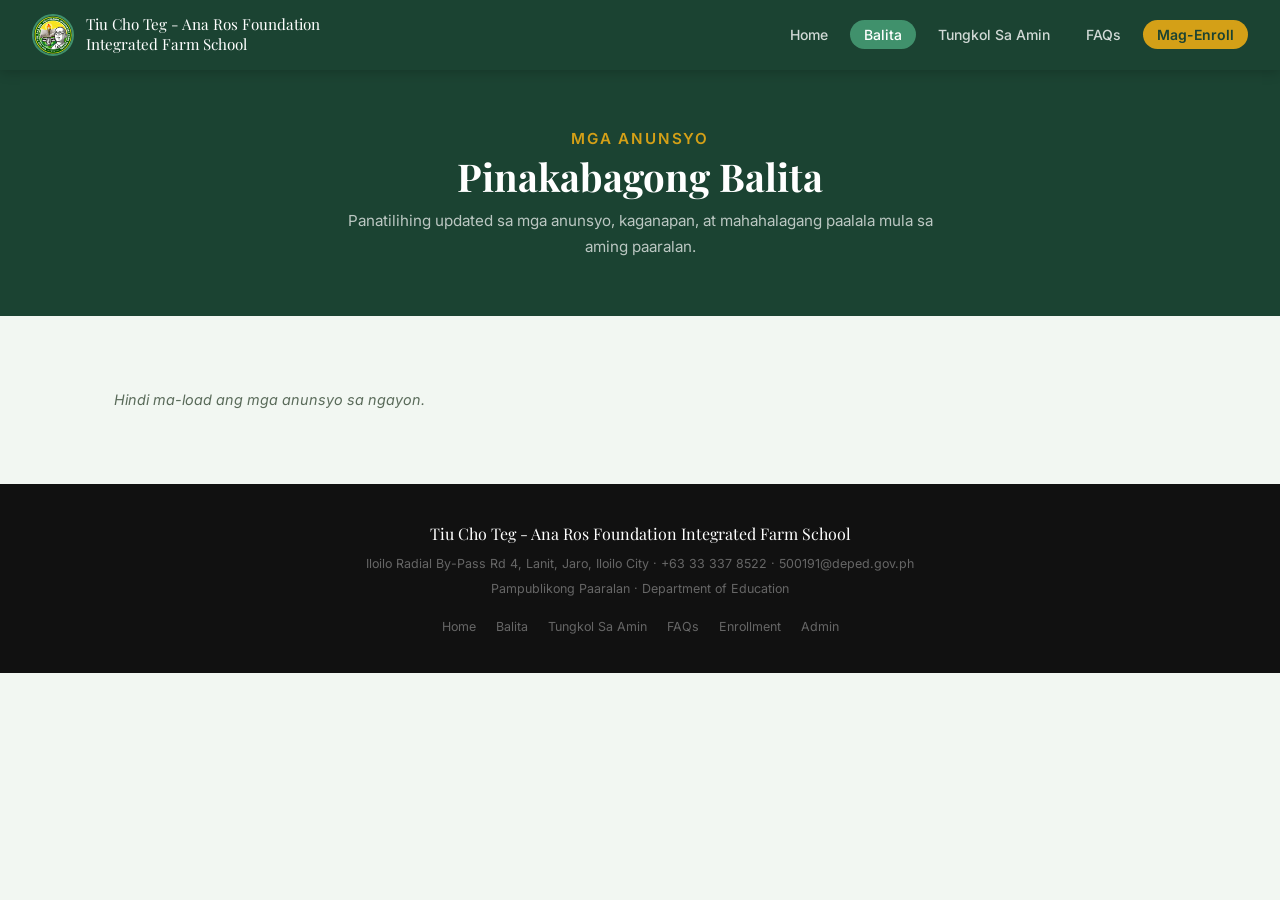
<file: announcements.html>
<!DOCTYPE html>
<html lang="fil">
<head>
  <meta charset="UTF-8" />
  <meta name="viewport" content="width=device-width, initial-scale=1.0" />
  <title>Mga Anunsyo — Tiu Cho Teg - Ana Ros Foundation Integrated Farm School</title>
  <link rel="icon" type="image/png" href="assets/logo.png" />
  <link href="https://fonts.googleapis.com/css2?family=Playfair+Display:wght@600;700&family=Inter:wght@300;400;500;600&display=swap" rel="stylesheet" />
  <style>
/* ============================================================
   TOKENS
============================================================ */
:root {
  --green-dark:   #1B4332;
  --green-mid:    #40916C;
  --green-light:  #D8F3DC;
  --cream:        #FEFAE0;
  --bg:           #F2F7F2;
  --text:         #1C1C1C;
  --text-muted:   #5A6B5A;
  --gold:         #D4A017;
  --white:        #FFFFFF;
  --radius:       10px;
  --shadow:       0 2px 16px rgba(27,67,50,0.08);
}

/* ============================================================
   RESET & BASE
============================================================ */
*, *::before, *::after { box-sizing: border-box; margin: 0; padding: 0; }
html { scroll-behavior: smooth; }
body {
  font-family: 'Inter', sans-serif;
  background: var(--bg);
  color: var(--text);
  line-height: 1.7;
}
img { max-width: 100%; display: block; }
a { color: inherit; text-decoration: none; }

h1, h2, h3 { font-family: 'Playfair Display', serif; line-height: 1.25; }

.container {
  max-width: 1100px;
  margin: 0 auto;
  padding: 0 24px;
}

.section-label {
  font-size: 0.75rem;
  font-weight: 600;
  letter-spacing: 0.12em;
  text-transform: uppercase;
  color: var(--green-mid);
  margin-bottom: 8px;
}

.section-title {
  font-size: clamp(1.6rem, 3vw, 2.2rem);
  color: var(--green-dark);
  margin-bottom: 16px;
}

/* ============================================================
   NAVIGATION
   Full-width bar: logo pinned to the far left, links pinned to
   the far right edge of the viewport (no centered max-width
   wrapper around nav-inner).
============================================================ */
nav {
  background: var(--green-dark);
  position: sticky;
  top: 0;
  z-index: 100;
  box-shadow: 0 2px 12px rgba(0,0,0,0.2);
}

.nav-inner {
  display: flex;
  align-items: center;
  justify-content: space-between;
  padding: 14px 32px;
  width: 100%;
}

.nav-brand {
  display: flex;
  align-items: center;
  gap: 12px;
  flex-shrink: 0;
}

.nav-logo {
  width: 42px;
  height: 42px;
  border-radius: 50%;
  object-fit: cover;
  border: 2px solid var(--green-mid);
}

.nav-name {
  font-family: 'Playfair Display', serif;
  color: var(--white);
  font-size: 0.95rem;
  line-height: 1.3;
  max-width: 260px;
}

.nav-links {
  display: flex;
  align-items: center;
  gap: 8px;
  list-style: none;
  margin-left: auto;
}

.nav-links a {
  color: rgba(255,255,255,0.8);
  font-size: 0.875rem;
  font-weight: 500;
  padding: 6px 14px;
  border-radius: 20px;
  transition: background 0.2s, color 0.2s;
  white-space: nowrap;
}

.nav-links a:hover,
.nav-links a.active {
  background: var(--green-mid);
  color: var(--white);
}

.nav-enroll {
  background: var(--gold) !important;
  color: var(--green-dark) !important;
  font-weight: 600 !important;
}

.nav-enroll:hover {
  background: #b8880f !important;
  color: var(--white) !important;
}

/* ============================================================
   HERO SECTION (home page)
============================================================ */
#hero {
  position: relative;
  background: var(--green-dark);
  overflow: hidden;
  padding: 100px 24px 80px;
  text-align: center;
}

.hero-bg {
  position: absolute;
  inset: 0;
  opacity: 0.06;
  pointer-events: none;
}

.leaf {
  animation: sway 8s ease-in-out infinite;
  transform-origin: bottom center;
}

.leaf:nth-child(2) { animation-delay: -2s; }
.leaf:nth-child(3) { animation-delay: -4s; }
.leaf:nth-child(4) { animation-delay: -6s; }

@keyframes sway {
  0%, 100% { transform: rotate(-3deg); }
  50%       { transform: rotate(3deg); }
}

@media (prefers-reduced-motion: reduce) {
  .leaf { animation: none; }
}

.hero-content {
  position: relative;
  z-index: 1;
}

.hero-logo {
  width: 150px;
  height: 150px;
  border-radius: 50%;
  object-fit: cover;
  border: 4px solid var(--green-mid);
  margin: 0 auto 24px;
  box-shadow: 0 6px 28px rgba(0,0,0,0.35);
}

.hero-tagline {
  font-size: 0.8rem;
  font-weight: 600;
  letter-spacing: 0.14em;
  text-transform: uppercase;
  color: var(--gold);
  margin-bottom: 12px;
}

.hero-title {
  font-size: clamp(1.8rem, 4vw, 3rem);
  color: var(--white);
  margin-bottom: 8px;
  max-width: 800px;
  margin-left: auto;
  margin-right: auto;
}

.hero-sub {
  font-size: 0.95rem;
  color: rgba(255,255,255,0.65);
  margin-bottom: 6px;
}

.hero-location {
  font-size: 0.85rem;
  color: var(--green-light);
  margin-bottom: 40px;
}

.hero-actions {
  display: flex;
  gap: 16px;
  justify-content: center;
  flex-wrap: wrap;
}

.btn {
  display: inline-flex;
  align-items: center;
  gap: 8px;
  padding: 12px 28px;
  border-radius: 30px;
  font-size: 0.9rem;
  font-weight: 600;
  cursor: pointer;
  border: none;
  transition: transform 0.15s, box-shadow 0.15s;
}

.btn:hover { transform: translateY(-2px); box-shadow: 0 4px 16px rgba(0,0,0,0.2); }

.btn-primary {
  background: var(--gold);
  color: var(--green-dark);
}

.btn-outline {
  background: transparent;
  color: var(--white);
  border: 2px solid rgba(255,255,255,0.4);
}

.btn-outline:hover { border-color: var(--white); }

/* ============================================================
   PAGE HERO (banner used on inner pages: announcements, about,
   faqs, enrollment)
============================================================ */
.page-hero {
  background: var(--green-dark);
  padding: 56px 24px;
  text-align: center;
}

.page-hero .section-label { color: var(--gold); }

.page-hero h1 {
  font-size: clamp(1.6rem, 3.4vw, 2.4rem);
  color: var(--white);
  margin-bottom: 8px;
}

.page-hero p {
  color: rgba(255,255,255,0.7);
  font-size: 0.95rem;
  max-width: 620px;
  margin: 0 auto;
}

/* ============================================================
   STATS STRIP
============================================================ */
#stats {
  background: var(--green-mid);
  padding: 28px 24px;
}

.stats-grid {
  display: flex;
  justify-content: center;
  gap: 48px;
  flex-wrap: wrap;
  max-width: 1100px;
  margin: 0 auto;
  text-align: center;
}

.stat-number {
  font-family: 'Playfair Display', serif;
  font-size: 2rem;
  color: var(--white);
  line-height: 1;
}

.stat-label {
  font-size: 0.8rem;
  color: rgba(255,255,255,0.75);
  margin-top: 4px;
}

/* ============================================================
   ANNOUNCEMENTS SECTION
============================================================ */
#announcements {
  padding: 72px 0;
}

.announcements-header {
  margin-bottom: 36px;
}

.announcements-grid {
  display: grid;
  grid-template-columns: repeat(auto-fill, minmax(300px, 1fr));
  gap: 24px;
}

.announcement-card {
  background: var(--white);
  border-radius: var(--radius);
  padding: 28px;
  box-shadow: var(--shadow);
  border-left: 4px solid var(--green-mid);
  transition: transform 0.2s;
}

.announcement-card:hover { transform: translateY(-3px); }

.badge {
  display: inline-block;
  background: var(--green-light);
  color: var(--green-dark);
  font-size: 0.7rem;
  font-weight: 700;
  letter-spacing: 0.08em;
  text-transform: uppercase;
  padding: 3px 10px;
  border-radius: 20px;
  margin-bottom: 12px;
}

.badge-gold {
  background: #FFF3CD;
  color: #856404;
}

.announcement-card h3 {
  font-size: 1.1rem;
  color: var(--green-dark);
  margin-bottom: 10px;
}

.announcement-card p {
  font-size: 0.9rem;
  color: var(--text-muted);
  line-height: 1.6;
}

.announcement-date {
  font-size: 0.78rem;
  color: var(--text-muted);
  margin-top: 16px;
}

.no-content {
  color: var(--text-muted);
  font-size: 0.9rem;
  font-style: italic;
}

/* ============================================================
   ABOUT SECTION
============================================================ */
#about {
  background: var(--cream);
  padding: 72px 0;
}

.about-grid {
  display: grid;
  grid-template-columns: 1fr 1fr;
  gap: 64px;
  align-items: center;
}

@media (max-width: 720px) {
  .about-grid { grid-template-columns: 1fr; gap: 36px; }
}

.about-text p {
  color: var(--text-muted);
  margin-bottom: 16px;
  font-size: 0.95rem;
}

.about-highlights {
  display: flex;
  flex-direction: column;
  gap: 16px;
  margin-top: 28px;
}

.highlight-item {
  display: flex;
  align-items: flex-start;
  gap: 14px;
}

.highlight-icon {
  width: 40px;
  height: 40px;
  background: var(--green-light);
  border-radius: 10px;
  display: flex;
  align-items: center;
  justify-content: center;
  flex-shrink: 0;
  font-size: 1.2rem;
}

.highlight-item h4 {
  font-size: 0.9rem;
  font-weight: 600;
  color: var(--green-dark);
  margin-bottom: 2px;
}

.highlight-item p {
  font-size: 0.82rem;
  color: var(--text-muted);
  margin: 0;
}

.about-visual {
  background: var(--green-dark);
  border-radius: 16px;
  padding: 40px 32px;
  text-align: center;
  color: var(--white);
}

.about-visual img {
  width: 80px;
  height: 80px;
  border-radius: 50%;
  object-fit: cover;
  margin: 0 auto 20px;
  border: 3px solid var(--green-mid);
}

.about-visual h3 {
  font-size: 1.3rem;
  margin-bottom: 8px;
}

.about-visual p {
  font-size: 0.85rem;
  color: rgba(255,255,255,0.7);
  margin-bottom: 24px;
}

.contact-info {
  display: flex;
  flex-direction: column;
  gap: 10px;
  text-align: left;
}

.contact-row {
  display: flex;
  align-items: center;
  gap: 10px;
  font-size: 0.85rem;
  color: rgba(255,255,255,0.85);
}

.contact-icon { font-size: 1rem; }

/* ============================================================
   FAQ SECTION
============================================================ */
#faqs {
  padding: 72px 0;
}

.faq-list {
  display: flex;
  flex-direction: column;
  gap: 12px;
  max-width: 780px;
  margin: 36px auto 0;
}

.faq-item {
  background: var(--white);
  border-radius: var(--radius);
  box-shadow: var(--shadow);
  overflow: hidden;
}

.faq-question {
  width: 100%;
  background: none;
  border: none;
  padding: 20px 24px;
  display: flex;
  justify-content: space-between;
  align-items: center;
  cursor: pointer;
  text-align: left;
  font-family: 'Inter', sans-serif;
  font-size: 0.95rem;
  font-weight: 600;
  color: var(--green-dark);
  gap: 16px;
}

.faq-question:hover { background: var(--bg); }

.faq-chevron {
  font-size: 1.1rem;
  transition: transform 0.25s;
  flex-shrink: 0;
}

.faq-item.open .faq-chevron { transform: rotate(180deg); }

.faq-answer {
  max-height: 0;
  overflow: hidden;
  transition: max-height 0.3s ease, padding 0.3s;
  padding: 0 24px;
  font-size: 0.9rem;
  color: var(--text-muted);
}

.faq-item.open .faq-answer {
  max-height: 300px;
  padding: 0 24px 20px;
}

/* ============================================================
   ENROLLMENT CTA SECTION
============================================================ */
#enroll-cta {
  background: var(--green-dark);
  padding: 72px 24px;
  text-align: center;
}

#enroll-cta h2 {
  color: var(--white);
  font-size: clamp(1.6rem, 3vw, 2.2rem);
  margin-bottom: 12px;
}

#enroll-cta p {
  color: rgba(255,255,255,0.7);
  margin-bottom: 32px;
  font-size: 0.95rem;
}

/* ============================================================
   ENROLLMENT FORM PAGE
============================================================ */
#enroll-form-section {
  padding: 72px 0;
}

.enroll-grid {
  display: grid;
  grid-template-columns: 1.1fr 0.9fr;
  gap: 48px;
  align-items: start;
}

@media (max-width: 800px) {
  .enroll-grid { grid-template-columns: 1fr; gap: 36px; }
}

.enroll-form {
  background: var(--white);
  border-radius: var(--radius);
  box-shadow: var(--shadow);
  padding: 32px;
}

.enroll-form h3 {
  color: var(--green-dark);
  font-size: 1.1rem;
  margin-bottom: 20px;
}

.form-row {
  margin-bottom: 18px;
}

.form-row label {
  display: block;
  font-size: 0.82rem;
  font-weight: 600;
  color: var(--green-dark);
  margin-bottom: 6px;
}

.form-row input,
.form-row select,
.form-row textarea {
  width: 100%;
  padding: 11px 14px;
  border: 1.5px solid #D0E4D8;
  border-radius: var(--radius);
  font-family: 'Inter', sans-serif;
  font-size: 0.9rem;
  color: var(--text);
  background: var(--white);
  outline: none;
  transition: border-color 0.2s;
}

.form-row input:focus,
.form-row select:focus,
.form-row textarea:focus {
  border-color: var(--green-mid);
}

.form-row-split {
  display: grid;
  grid-template-columns: 1fr 1fr;
  gap: 14px;
}

@media (max-width: 480px) {
  .form-row-split { grid-template-columns: 1fr; }
}

.form-note {
  font-size: 0.8rem;
  color: var(--text-muted);
  margin-top: 4px;
}

.enroll-steps {
  display: flex;
  flex-direction: column;
  gap: 20px;
}

.enroll-step {
  display: flex;
  gap: 16px;
  align-items: flex-start;
}

.enroll-step-num {
  flex-shrink: 0;
  width: 34px;
  height: 34px;
  border-radius: 50%;
  background: var(--green-light);
  color: var(--green-dark);
  font-family: 'Playfair Display', serif;
  font-weight: 700;
  display: flex;
  align-items: center;
  justify-content: center;
}

.enroll-step h4 {
  font-size: 0.92rem;
  color: var(--green-dark);
  margin-bottom: 4px;
}

.enroll-step p {
  font-size: 0.85rem;
  color: var(--text-muted);
}

.enroll-docs {
  background: var(--cream);
  border-radius: var(--radius);
  padding: 24px;
  margin-top: 28px;
}

.enroll-docs h4 {
  color: var(--green-dark);
  font-size: 0.95rem;
  margin-bottom: 10px;
}

.enroll-docs ul {
  padding-left: 20px;
  color: var(--text-muted);
  font-size: 0.86rem;
}

.enroll-docs li { margin-bottom: 4px; }

.form-success {
  display: none;
  background: var(--green-light);
  color: var(--green-dark);
  border-radius: var(--radius);
  padding: 16px 20px;
  font-size: 0.88rem;
  margin-top: 16px;
}

.form-success.show { display: block; }

/* ============================================================
   FOOTER
============================================================ */
footer {
  background: #111;
  padding: 36px 24px;
  text-align: center;
}

.footer-inner {
  max-width: 1100px;
  margin: 0 auto;
}

.footer-name {
  font-family: 'Playfair Display', serif;
  color: var(--white);
  font-size: 1rem;
  margin-bottom: 6px;
}

.footer-meta {
  font-size: 0.78rem;
  color: #666;
  margin-bottom: 4px;
}

.footer-links {
  display: flex;
  justify-content: center;
  gap: 20px;
  margin-top: 16px;
  flex-wrap: wrap;
}

.footer-links a {
  color: #666;
  font-size: 0.78rem;
  transition: color 0.2s;
}

.footer-links a:hover { color: var(--green-mid); }

/* ============================================================
   MOBILE NAV
============================================================ */
.nav-toggle {
  display: none;
  background: none;
  border: none;
  cursor: pointer;
  color: var(--white);
  font-size: 1.5rem;
  margin-left: 12px;
}

@media (max-width: 768px) {
  .nav-toggle { display: block; }
  .nav-links {
    display: none;
    position: absolute;
    top: 70px;
    left: 0;
    right: 0;
    background: var(--green-dark);
    flex-direction: column;
    align-items: stretch;
    padding: 16px 24px;
    gap: 4px;
    border-top: 1px solid rgba(255,255,255,0.1);
    margin-left: 0;
  }
  .nav-links.open { display: flex; }
  .nav-links a { padding: 10px 14px; }
}

  </style>
</head>
<body>

  <div id="nav-root"></div>

  <section class="page-hero">
    <p class="section-label">Mga Anunsyo</p>
    <h1>Pinakabagong Balita</h1>
    <p>Panatilihing updated sa mga anunsyo, kaganapan, at mahahalagang paalala mula sa aming paaralan.</p>
  </section>

  <section id="announcements">
    <div class="container">
      <div class="announcements-grid" id="announcementsGrid">
        <p class="no-content">Naglo-load ng mga anunsyo...</p>
      </div>
    </div>
  </section>

  <div id="footer-root"></div>

  <script>
/* ============================================================
   SHARED NAVIGATION + FOOTER
   Injects the same nav bar and footer into every public page,
   so there is exactly one place to edit them. Each page just
   needs:
     <div id="nav-root"></div>
     <div id="footer-root"></div>
   and must load this file, then call initSite('pageId').
============================================================ */

const SITE_LINKS = [
  { id: 'home',          href: 'index.html',         label: 'Home' },
  { id: 'announcements',  href: 'announcements.html', label: 'Balita' },
  { id: 'about',          href: 'about.html',         label: 'Tungkol Sa Amin' },
  { id: 'faqs',           href: 'faqs.html',          label: 'FAQs' },
  { id: 'enrollment',     href: 'enrollment.html',    label: 'Mag-Enroll', enroll: true },
];

function renderNav(activePage) {
  const root = document.getElementById('nav-root');
  if (!root) return;

  const linksHtml = SITE_LINKS.map(link => {
    const classes = [
      link.id === activePage ? 'active' : '',
      link.enroll ? 'nav-enroll' : ''
    ].filter(Boolean).join(' ');
    return `<li><a href="${link.href}"${classes ? ` class="${classes}"` : ''}>${link.label}</a></li>`;
  }).join('');

  root.innerHTML = `
    <nav>
      <div class="nav-inner">
        <div class="nav-brand">
          <a href="index.html" style="display:flex; align-items:center; gap:12px;">
            <img src="assets/logo.png" alt="School Logo" class="nav-logo" />
            <span class="nav-name">Tiu Cho Teg - Ana Ros Foundation Integrated Farm School</span>
          </a>
        </div>
        <button class="nav-toggle" onclick="toggleNav()" aria-label="Menu">☰</button>
        <ul class="nav-links" id="navLinks">
          ${linksHtml}
        </ul>
      </div>
    </nav>
  `;
}

function renderFooter() {
  const root = document.getElementById('footer-root');
  if (!root) return;

  root.innerHTML = `
    <footer>
      <div class="footer-inner">
        <p class="footer-name">Tiu Cho Teg - Ana Ros Foundation Integrated Farm School</p>
        <p class="footer-meta">Iloilo Radial By-Pass Rd 4, Lanit, Jaro, Iloilo City · +63 33 337 8522 · 500191@deped.gov.ph</p>
        <p class="footer-meta">Pampublikong Paaralan · Department of Education</p>
        <div class="footer-links">
          <a href="index.html">Home</a>
          <a href="announcements.html">Balita</a>
          <a href="about.html">Tungkol Sa Amin</a>
          <a href="faqs.html">FAQs</a>
          <a href="enrollment.html">Enrollment</a>
          <a href="admin.html">Admin</a>
        </div>
      </div>
    </footer>
  `;
}

function toggleNav() {
  document.getElementById('navLinks').classList.toggle('open');
}

function initSite(activePage) {
  renderNav(activePage);
  renderFooter();
}

  </script>
  <script>
    initSite('announcements');

const API = 'https://tctar-api.onrender.com';

async function loadData() {
  try {
    const res = await fetch(`${API}/website/announcements`);
    const announcements = await res.json();
    renderAnnouncements(announcements);
  } catch (e) {
    document.getElementById('announcementsGrid').innerHTML =
      '<p class="no-content">Hindi ma-load ang mga anunsyo sa ngayon.</p>';
  }
}

function renderAnnouncements(announcements) {
  const grid = document.getElementById('announcementsGrid');
  if (!announcements || announcements.length === 0) {
    grid.innerHTML = '<p class="no-content">Walang anunsyo sa ngayon.</p>';
    return;
  }
  grid.innerHTML = announcements.map(a => `
    <div class="announcement-card">
      <span class="badge badge-gold">${a.badge}</span>
      <h3>${a.title}</h3>
      <p>${a.body}</p>
      <p class="announcement-date">${formatDate(a.date)}</p>
    </div>
  `).join('');
}

function formatDate(dateStr) {
  const d = new Date(dateStr);
  return d.toLocaleDateString('fil-PH', { year: 'numeric', month: 'long', day: 'numeric' });
}

loadData();
  </script>
</body>
</html>
</file>
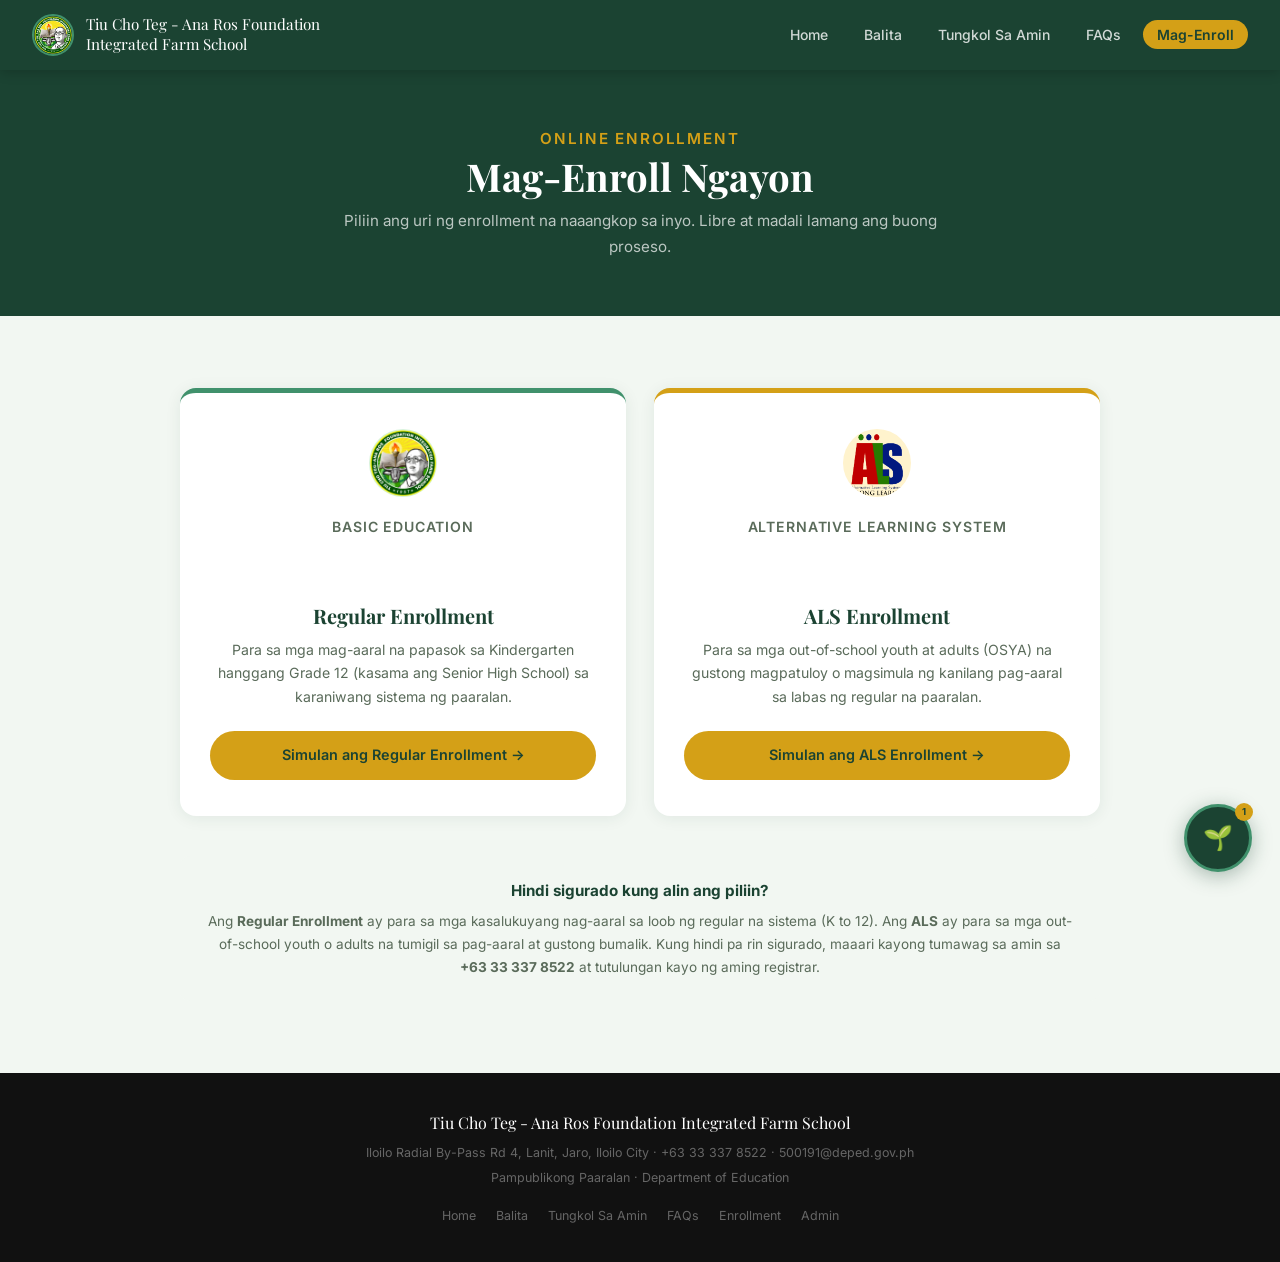
<file: enrollment.html>
<!DOCTYPE html>
<html lang="fil">
<head>
  <meta charset="UTF-8" />
  <meta name="viewport" content="width=device-width, initial-scale=1.0" />
  <title>Enrollment — Tiu Cho Teg - Ana Ros Foundation Integrated Farm School</title>
  <link rel="icon" type="image/png" href="assets/logo.png" />
  <link href="https://fonts.googleapis.com/css2?family=Playfair+Display:wght@600;700&family=Inter:wght@300;400;500;600&display=swap" rel="stylesheet" />
  <style>
/* ============================================================
   TOKENS
============================================================ */
:root {
  --green-dark:   #1B4332;
  --green-mid:    #40916C;
  --green-light:  #D8F3DC;
  --cream:        #FEFAE0;
  --bg:           #F2F7F2;
  --text:         #1C1C1C;
  --text-muted:   #5A6B5A;
  --gold:         #D4A017;
  --white:        #FFFFFF;
  --radius:       10px;
  --shadow:       0 2px 16px rgba(27,67,50,0.08);
}

/* ============================================================
   RESET & BASE
============================================================ */
*, *::before, *::after { box-sizing: border-box; margin: 0; padding: 0; }
html { scroll-behavior: smooth; }
body {
  font-family: 'Inter', sans-serif;
  background: var(--bg);
  color: var(--text);
  line-height: 1.7;
}
img { max-width: 100%; display: block; }
a { color: inherit; text-decoration: none; }

h1, h2, h3 { font-family: 'Playfair Display', serif; line-height: 1.25; }

.container {
  max-width: 1100px;
  margin: 0 auto;
  padding: 0 24px;
}

.section-label {
  font-size: 0.75rem;
  font-weight: 600;
  letter-spacing: 0.12em;
  text-transform: uppercase;
  color: var(--green-mid);
  margin-bottom: 8px;
}

.section-title {
  font-size: clamp(1.6rem, 3vw, 2.2rem);
  color: var(--green-dark);
  margin-bottom: 16px;
}

/* ============================================================
   NAVIGATION
   Full-width bar: logo pinned to the far left, links pinned to
   the far right edge of the viewport (no centered max-width
   wrapper around nav-inner).
============================================================ */
nav {
  background: var(--green-dark);
  position: sticky;
  top: 0;
  z-index: 100;
  box-shadow: 0 2px 12px rgba(0,0,0,0.2);
}

.nav-inner {
  display: flex;
  align-items: center;
  justify-content: space-between;
  padding: 14px 32px;
  width: 100%;
}

.nav-brand {
  display: flex;
  align-items: center;
  gap: 12px;
  flex-shrink: 0;
}

.nav-logo {
  width: 42px;
  height: 42px;
  border-radius: 50%;
  object-fit: cover;
  border: 2px solid var(--green-mid);
}

.nav-name {
  font-family: 'Playfair Display', serif;
  color: var(--white);
  font-size: 0.95rem;
  line-height: 1.3;
  max-width: 260px;
}

.nav-links {
  display: flex;
  align-items: center;
  gap: 8px;
  list-style: none;
  margin-left: auto;
}

.nav-links a {
  color: rgba(255,255,255,0.8);
  font-size: 0.875rem;
  font-weight: 500;
  padding: 6px 14px;
  border-radius: 20px;
  transition: background 0.2s, color 0.2s;
  white-space: nowrap;
}

.nav-links a:hover,
.nav-links a.active {
  background: var(--green-mid);
  color: var(--white);
}

.nav-enroll {
  background: var(--gold) !important;
  color: var(--green-dark) !important;
  font-weight: 600 !important;
}

.nav-enroll:hover {
  background: #b8880f !important;
  color: var(--white) !important;
}

/* ============================================================
   HERO SECTION (home page)
============================================================ */
#hero {
  position: relative;
  background: var(--green-dark);
  overflow: hidden;
  padding: 100px 24px 80px;
  text-align: center;
}

.hero-bg {
  position: absolute;
  inset: 0;
  opacity: 0.06;
  pointer-events: none;
}

.leaf {
  animation: sway 8s ease-in-out infinite;
  transform-origin: bottom center;
}

.leaf:nth-child(2) { animation-delay: -2s; }
.leaf:nth-child(3) { animation-delay: -4s; }
.leaf:nth-child(4) { animation-delay: -6s; }

@keyframes sway {
  0%, 100% { transform: rotate(-3deg); }
  50%       { transform: rotate(3deg); }
}

@media (prefers-reduced-motion: reduce) {
  .leaf { animation: none; }
}

.hero-content {
  position: relative;
  z-index: 1;
}

.hero-logo {
  width: 150px;
  height: 150px;
  border-radius: 50%;
  object-fit: cover;
  border: 4px solid var(--green-mid);
  margin: 0 auto 24px;
  box-shadow: 0 6px 28px rgba(0,0,0,0.35);
}

.hero-tagline {
  font-size: 0.8rem;
  font-weight: 600;
  letter-spacing: 0.14em;
  text-transform: uppercase;
  color: var(--gold);
  margin-bottom: 12px;
}

.hero-title {
  font-size: clamp(1.8rem, 4vw, 3rem);
  color: var(--white);
  margin-bottom: 8px;
  max-width: 800px;
  margin-left: auto;
  margin-right: auto;
}

.hero-sub {
  font-size: 0.95rem;
  color: rgba(255,255,255,0.65);
  margin-bottom: 6px;
}

.hero-location {
  font-size: 0.85rem;
  color: var(--green-light);
  margin-bottom: 40px;
}

.hero-actions {
  display: flex;
  gap: 16px;
  justify-content: center;
  flex-wrap: wrap;
}

.btn {
  display: inline-flex;
  align-items: center;
  gap: 8px;
  padding: 12px 28px;
  border-radius: 30px;
  font-size: 0.9rem;
  font-weight: 600;
  cursor: pointer;
  border: none;
  transition: transform 0.15s, box-shadow 0.15s;
}

.btn:hover { transform: translateY(-2px); box-shadow: 0 4px 16px rgba(0,0,0,0.2); }

.btn-primary {
  background: var(--gold);
  color: var(--green-dark);
}

.btn-outline {
  background: transparent;
  color: var(--white);
  border: 2px solid rgba(255,255,255,0.4);
}

.btn-outline:hover { border-color: var(--white); }

/* ============================================================
   PAGE HERO (banner used on inner pages: announcements, about,
   faqs, enrollment)
============================================================ */
.page-hero {
  background: var(--green-dark);
  padding: 56px 24px;
  text-align: center;
}

.page-hero .section-label { color: var(--gold); }

.page-hero h1 {
  font-size: clamp(1.6rem, 3.4vw, 2.4rem);
  color: var(--white);
  margin-bottom: 8px;
}

.page-hero p {
  color: rgba(255,255,255,0.7);
  font-size: 0.95rem;
  max-width: 620px;
  margin: 0 auto;
}

/* ============================================================
   STATS STRIP
============================================================ */
#stats {
  background: var(--green-mid);
  padding: 28px 24px;
}

.stats-grid {
  display: flex;
  justify-content: center;
  gap: 48px;
  flex-wrap: wrap;
  max-width: 1100px;
  margin: 0 auto;
  text-align: center;
}

.stat-number {
  font-family: 'Playfair Display', serif;
  font-size: 2rem;
  color: var(--white);
  line-height: 1;
}

.stat-label {
  font-size: 0.8rem;
  color: rgba(255,255,255,0.75);
  margin-top: 4px;
}

/* ============================================================
   ANNOUNCEMENTS SECTION
============================================================ */
#announcements {
  padding: 72px 0;
}

.announcements-header {
  margin-bottom: 36px;
}

.announcements-grid {
  display: grid;
  grid-template-columns: repeat(auto-fill, minmax(300px, 1fr));
  gap: 24px;
}

.announcement-card {
  background: var(--white);
  border-radius: var(--radius);
  padding: 28px;
  box-shadow: var(--shadow);
  border-left: 4px solid var(--green-mid);
  transition: transform 0.2s;
}

.announcement-card:hover { transform: translateY(-3px); }

.badge {
  display: inline-block;
  background: var(--green-light);
  color: var(--green-dark);
  font-size: 0.7rem;
  font-weight: 700;
  letter-spacing: 0.08em;
  text-transform: uppercase;
  padding: 3px 10px;
  border-radius: 20px;
  margin-bottom: 12px;
}

.badge-gold {
  background: #FFF3CD;
  color: #856404;
}

.announcement-card h3 {
  font-size: 1.1rem;
  color: var(--green-dark);
  margin-bottom: 10px;
}

.announcement-card p {
  font-size: 0.9rem;
  color: var(--text-muted);
  line-height: 1.6;
}

.announcement-date {
  font-size: 0.78rem;
  color: var(--text-muted);
  margin-top: 16px;
}

.no-content {
  color: var(--text-muted);
  font-size: 0.9rem;
  font-style: italic;
}

/* ============================================================
   ABOUT SECTION
============================================================ */
#about {
  background: var(--cream);
  padding: 72px 0;
}

.about-grid {
  display: grid;
  grid-template-columns: 1fr 1fr;
  gap: 64px;
  align-items: center;
}

@media (max-width: 720px) {
  .about-grid { grid-template-columns: 1fr; gap: 36px; }
}

.about-text p {
  color: var(--text-muted);
  margin-bottom: 16px;
  font-size: 0.95rem;
}

.about-highlights {
  display: flex;
  flex-direction: column;
  gap: 16px;
  margin-top: 28px;
}

.highlight-item {
  display: flex;
  align-items: flex-start;
  gap: 14px;
}

.highlight-icon {
  width: 40px;
  height: 40px;
  background: var(--green-light);
  border-radius: 10px;
  display: flex;
  align-items: center;
  justify-content: center;
  flex-shrink: 0;
  font-size: 1.2rem;
}

.highlight-item h4 {
  font-size: 0.9rem;
  font-weight: 600;
  color: var(--green-dark);
  margin-bottom: 2px;
}

.highlight-item p {
  font-size: 0.82rem;
  color: var(--text-muted);
  margin: 0;
}

.about-visual {
  background: var(--green-dark);
  border-radius: 16px;
  padding: 40px 32px;
  text-align: center;
  color: var(--white);
}

.about-visual img {
  width: 80px;
  height: 80px;
  border-radius: 50%;
  object-fit: cover;
  margin: 0 auto 20px;
  border: 3px solid var(--green-mid);
}

.about-visual h3 {
  font-size: 1.3rem;
  margin-bottom: 8px;
}

.about-visual p {
  font-size: 0.85rem;
  color: rgba(255,255,255,0.7);
  margin-bottom: 24px;
}

.contact-info {
  display: flex;
  flex-direction: column;
  gap: 10px;
  text-align: left;
}

.contact-row {
  display: flex;
  align-items: center;
  gap: 10px;
  font-size: 0.85rem;
  color: rgba(255,255,255,0.85);
}

.contact-icon { font-size: 1rem; }

/* ============================================================
   FAQ SECTION
============================================================ */
#faqs {
  padding: 72px 0;
}

.faq-list {
  display: flex;
  flex-direction: column;
  gap: 12px;
  max-width: 780px;
  margin: 36px auto 0;
}

.faq-item {
  background: var(--white);
  border-radius: var(--radius);
  box-shadow: var(--shadow);
  overflow: hidden;
}

.faq-question {
  width: 100%;
  background: none;
  border: none;
  padding: 20px 24px;
  display: flex;
  justify-content: space-between;
  align-items: center;
  cursor: pointer;
  text-align: left;
  font-family: 'Inter', sans-serif;
  font-size: 0.95rem;
  font-weight: 600;
  color: var(--green-dark);
  gap: 16px;
}

.faq-question:hover { background: var(--bg); }

.faq-chevron {
  font-size: 1.1rem;
  transition: transform 0.25s;
  flex-shrink: 0;
}

.faq-item.open .faq-chevron { transform: rotate(180deg); }

.faq-answer {
  max-height: 0;
  overflow: hidden;
  transition: max-height 0.3s ease, padding 0.3s;
  padding: 0 24px;
  font-size: 0.9rem;
  color: var(--text-muted);
}

.faq-item.open .faq-answer {
  max-height: 300px;
  padding: 0 24px 20px;
}

/* ============================================================
   ENROLLMENT CTA SECTION
============================================================ */
#enroll-cta {
  background: var(--green-dark);
  padding: 72px 24px;
  text-align: center;
}

#enroll-cta h2 {
  color: var(--white);
  font-size: clamp(1.6rem, 3vw, 2.2rem);
  margin-bottom: 12px;
}

#enroll-cta p {
  color: rgba(255,255,255,0.7);
  margin-bottom: 32px;
  font-size: 0.95rem;
}

/* ============================================================
   ENROLLMENT FORM PAGE
============================================================ */
#enroll-form-section {
  padding: 72px 0;
}

.enroll-grid {
  display: grid;
  grid-template-columns: 1.1fr 0.9fr;
  gap: 48px;
  align-items: start;
}

@media (max-width: 800px) {
  .enroll-grid { grid-template-columns: 1fr; gap: 36px; }
}

.enroll-form {
  background: var(--white);
  border-radius: var(--radius);
  box-shadow: var(--shadow);
  padding: 32px;
}

.enroll-form h3 {
  color: var(--green-dark);
  font-size: 1.1rem;
  margin-bottom: 20px;
}

.form-row {
  margin-bottom: 18px;
}

.form-row label {
  display: block;
  font-size: 0.82rem;
  font-weight: 600;
  color: var(--green-dark);
  margin-bottom: 6px;
}

.form-row input,
.form-row select,
.form-row textarea {
  width: 100%;
  padding: 11px 14px;
  border: 1.5px solid #D0E4D8;
  border-radius: var(--radius);
  font-family: 'Inter', sans-serif;
  font-size: 0.9rem;
  color: var(--text);
  background: var(--white);
  outline: none;
  transition: border-color 0.2s;
}

.form-row input:focus,
.form-row select:focus,
.form-row textarea:focus {
  border-color: var(--green-mid);
}

.form-row-split {
  display: grid;
  grid-template-columns: 1fr 1fr;
  gap: 14px;
}

@media (max-width: 480px) {
  .form-row-split { grid-template-columns: 1fr; }
}

.form-note {
  font-size: 0.8rem;
  color: var(--text-muted);
  margin-top: 4px;
}

.enroll-steps {
  display: flex;
  flex-direction: column;
  gap: 20px;
}

.enroll-step {
  display: flex;
  gap: 16px;
  align-items: flex-start;
}

.enroll-step-num {
  flex-shrink: 0;
  width: 34px;
  height: 34px;
  border-radius: 50%;
  background: var(--green-light);
  color: var(--green-dark);
  font-family: 'Playfair Display', serif;
  font-weight: 700;
  display: flex;
  align-items: center;
  justify-content: center;
}

.enroll-step h4 {
  font-size: 0.92rem;
  color: var(--green-dark);
  margin-bottom: 4px;
}

.enroll-step p {
  font-size: 0.85rem;
  color: var(--text-muted);
}

.enroll-docs {
  background: var(--cream);
  border-radius: var(--radius);
  padding: 24px;
  margin-top: 28px;
}

.enroll-docs h4 {
  color: var(--green-dark);
  font-size: 0.95rem;
  margin-bottom: 10px;
}

.enroll-docs ul {
  padding-left: 20px;
  color: var(--text-muted);
  font-size: 0.86rem;
}

.enroll-docs li { margin-bottom: 4px; }

.form-success {
  display: none;
  background: var(--green-light);
  color: var(--green-dark);
  border-radius: var(--radius);
  padding: 16px 20px;
  font-size: 0.88rem;
  margin-top: 16px;
}

.form-success.show { display: block; }

/* ============================================================
   FOOTER
============================================================ */
footer {
  background: #111;
  padding: 36px 24px;
  text-align: center;
}

.footer-inner {
  max-width: 1100px;
  margin: 0 auto;
}

.footer-name {
  font-family: 'Playfair Display', serif;
  color: var(--white);
  font-size: 1rem;
  margin-bottom: 6px;
}

.footer-meta {
  font-size: 0.78rem;
  color: #666;
  margin-bottom: 4px;
}

.footer-links {
  display: flex;
  justify-content: center;
  gap: 20px;
  margin-top: 16px;
  flex-wrap: wrap;
}

.footer-links a {
  color: #666;
  font-size: 0.78rem;
  transition: color 0.2s;
}

.footer-links a:hover { color: var(--green-mid); }

/* ============================================================
   MOBILE NAV
============================================================ */
.nav-toggle {
  display: none;
  background: none;
  border: none;
  cursor: pointer;
  color: var(--white);
  font-size: 1.5rem;
  margin-left: 12px;
}

@media (max-width: 768px) {
  .nav-toggle { display: block; }
  .nav-links {
    display: none;
    position: absolute;
    top: 70px;
    left: 0;
    right: 0;
    background: var(--green-dark);
    flex-direction: column;
    align-items: stretch;
    padding: 16px 24px;
    gap: 4px;
    border-top: 1px solid rgba(255,255,255,0.1);
    margin-left: 0;
  }
  .nav-links.open { display: flex; }
  .nav-links a { padding: 10px 14px; }
}


/* ============================================================
   ENROLLMENT — SHARED EXTRAS (letterhead, sections, checklists)
============================================================ */

/* ---- Official DepEd-style letterhead on form pages ---- */
.form-letterhead {
  display: flex;
  align-items: center;
  justify-content: center;
  gap: 18px;
  padding: 28px 24px 20px;
  text-align: center;
  flex-wrap: wrap;
}

.form-letterhead img {
  width: 62px;
  height: 62px;
  object-fit: contain;
}

.form-letterhead .letterhead-text p {
  margin: 0;
  line-height: 1.35;
}

.letterhead-eyebrow {
  font-size: 0.72rem;
  letter-spacing: 0.1em;
  text-transform: uppercase;
  color: var(--text-muted);
}

.letterhead-school {
  font-family: 'Playfair Display', serif;
  font-size: 1.05rem;
  color: var(--green-dark);
}

.letterhead-form-name {
  font-size: 0.82rem;
  color: var(--green-mid);
  font-weight: 600;
  margin-top: 2px;
}

/* ---- Long-form layout (single column, sectioned) ---- */
.long-form-wrap {
  max-width: 860px;
  margin: 0 auto;
}

.long-form {
  background: var(--white);
  border-radius: var(--radius);
  box-shadow: var(--shadow);
  padding: 8px 36px 40px;
}

@media (max-width: 640px) {
  .long-form { padding: 8px 18px 32px; }
}

.form-section {
  padding: 28px 0 8px;
  border-top: 1px solid #E7EFE9;
}

.form-section:first-child { border-top: none; }

.form-section-num {
  display: inline-flex;
  align-items: center;
  justify-content: center;
  width: 26px;
  height: 26px;
  border-radius: 50%;
  background: var(--green-light);
  color: var(--green-dark);
  font-size: 0.78rem;
  font-weight: 700;
  margin-right: 10px;
}

.form-section h3 {
  color: var(--green-dark);
  font-size: 1.02rem;
  display: flex;
  align-items: center;
  margin-bottom: 6px;
}

.form-section-desc {
  font-size: 0.82rem;
  color: var(--text-muted);
  margin-bottom: 18px;
  margin-left: 36px;
}

.form-row-triple {
  display: grid;
  grid-template-columns: 1fr 1fr 1fr;
  gap: 14px;
}

@media (max-width: 640px) {
  .form-row-triple { grid-template-columns: 1fr; }
}

.form-row label .req { color: #C0392B; }

.form-row .hint {
  font-size: 0.76rem;
  color: var(--text-muted);
  font-weight: 400;
  margin-left: 6px;
}

/* ---- Radio / checkbox groups ---- */
.choice-group {
  display: flex;
  flex-wrap: wrap;
  gap: 10px;
  margin-top: 4px;
}

.choice-pill {
  display: flex !important;
  align-items: center;
  gap: 6px;
  background: var(--bg);
  border: 1.5px solid #D0E4D8;
  border-radius: 20px;
  padding: 7px 14px;
  font-size: 0.83rem;
  color: var(--text);
  cursor: pointer;
  transition: border-color .15s, background .15s;
  margin-bottom: 0;
}

.choice-pill:has(input:checked) {
  border-color: var(--green-mid);
  background: var(--green-light);
  color: var(--green-dark);
  font-weight: 600;
}

.choice-pill input { width: auto !important; height: auto !important; padding: 0 !important; flex-shrink: 0; accent-color: var(--green-dark); cursor: pointer; }

.checkbox-grid {
  display: grid;
  grid-template-columns: repeat(2, 1fr);
  gap: 8px 16px;
  margin-top: 6px;
}

@media (max-width: 640px) {
  .checkbox-grid { grid-template-columns: 1fr; }
}

.checkbox-line {
  display: flex !important;
  align-items: flex-start;
  gap: 8px;
  font-size: 0.84rem;
  color: var(--text);
  cursor: pointer;
  margin-bottom: 0;
}

.checkbox-line input { width: auto !important; height: auto !important; padding: 0 !important; flex-shrink: 0; margin-top: 3px; accent-color: var(--green-dark); cursor: pointer; }

.conditional-block {
  display: none;
  margin-top: 14px;
  padding: 16px;
  background: var(--bg);
  border-radius: var(--radius);
  border: 1px dashed #C7DBCC;
}

.conditional-block.show { display: block; }

/* ---- Weekly availability schedule (ALS form) ---- */
.schedule-table {
  width: 100%;
  border-collapse: collapse;
  margin-top: 10px;
  font-size: 0.8rem;
}

.schedule-table th, .schedule-table td {
  border: 1px solid #E0EDE4;
  padding: 8px 6px;
  text-align: center;
}

.schedule-table th {
  background: var(--green-light);
  color: var(--green-dark);
  font-weight: 600;
  font-size: 0.75rem;
}

.schedule-table input[type="time"] {
  width: 100%;
  padding: 4px;
  border: 1px solid #D0E4D8;
  border-radius: 6px;
  font-size: 0.75rem;
}

/* ---- Requirements checklist ---- */
.requirements-panel {
  margin-top: 12px;
  background: var(--cream);
  border-radius: var(--radius);
  padding: 22px 24px;
}

.requirements-panel h3 {
  color: var(--green-dark);
  font-size: 0.98rem;
  margin-bottom: 4px;
}

.requirements-panel .form-note { margin-bottom: 14px; }

.requirement-item {
  display: flex;
  align-items: flex-start;
  gap: 10px;
  padding: 8px 0;
  border-bottom: 1px solid rgba(27,67,50,0.08);
  font-size: 0.87rem;
}

.requirement-item:last-child { border-bottom: none; }

.requirement-item input {
  margin-top: 3px;
  width: 17px;
  height: 17px;
  accent-color: var(--green-dark);
  cursor: pointer;
  flex-shrink: 0;
}

.requirement-item label { cursor: pointer; }

.requirement-item .opt-tag {
  font-size: 0.72rem;
  color: var(--text-muted);
  font-style: italic;
}

/* ---- Signature row ---- */
.sig-row {
  display: grid;
  grid-template-columns: 2fr 1fr;
  gap: 14px;
  margin-top: 6px;
}

@media (max-width: 640px) { .sig-row { grid-template-columns: 1fr; } }

.form-attestation {
  font-size: 0.8rem;
  color: var(--text-muted);
  background: var(--bg);
  border-radius: var(--radius);
  padding: 14px 16px;
  margin-bottom: 18px;
}

/* ---- Landing page: ALS vs Regular selection cards ---- */
.path-grid {
  display: grid;
  grid-template-columns: 1fr 1fr;
  gap: 28px;
  max-width: 920px;
  margin: 0 auto;
}

@media (max-width: 720px) {
  .path-grid { grid-template-columns: 1fr; }
}

.path-card {
  background: var(--white);
  border-radius: 16px;
  box-shadow: var(--shadow);
  padding: 36px 30px;
  text-align: center;
  border-top: 5px solid var(--green-mid);
  transition: transform 0.2s, box-shadow 0.2s;
}

.path-card:hover {
  transform: translateY(-4px);
  box-shadow: 0 8px 30px rgba(27,67,50,0.15);
}

.path-card.als { border-top-color: var(--gold); }

.path-icon {
  width: 68px;
  height: 68px;
  border-radius: 50%;
  background: var(--green-light);
  display: flex;
  align-items: center;
  justify-content: center;
  font-size: 1.8rem;
  margin: 0 auto 18px;
  overflow: hidden;
}

.path-icon img {
  width: 100%;
  height: 100%;
  object-fit: cover;
  border-radius: 50%;
}

.path-icon .icon-fallback {
  display: none;
}

.path-icon img.icon-broken {
  display: none;
}

.path-icon img.icon-broken + .icon-fallback {
  display: block;
}

.path-card.als .path-icon { background: #FFF3CD; }

.path-card h3 {
  color: var(--green-dark);
  font-size: 1.25rem;
  margin-bottom: 10px;
}

.path-card p {
  color: var(--text-muted);
  font-size: 0.88rem;
  margin-bottom: 22px;
  min-height: 66px;
}

.path-who {
  font-size: 0.78rem;
  color: var(--green-mid);
  font-weight: 600;
  text-transform: uppercase;
  letter-spacing: 0.06em;
  margin-bottom: 8px;
}

.path-not-sure {
  max-width: 920px;
  margin: 40px auto 0;
  background: var(--bg);
  border-radius: var(--radius);
  padding: 22px 26px;
  text-align: center;
}

.path-not-sure h4 {
  color: var(--green-dark);
  font-size: 0.95rem;
  margin-bottom: 6px;
}

.path-not-sure p {
  color: var(--text-muted);
  font-size: 0.85rem;
}

  </style>
</head>
<body>

  <div id="nav-root"></div>

  <section class="page-hero">
    <p class="section-label">Online Enrollment</p>
    <h1>Mag-Enroll Ngayon</h1>
    <p>Piliin ang uri ng enrollment na naaangkop sa inyo. Libre at madali lamang ang buong proseso.</p>
  </section>

  <section id="enroll-form-section">
    <div class="container">

      <div class="path-grid">

        <!-- REGULAR PATH -->
        <div class="path-card">
          <div class="path-icon">
            <img src="assets/logo.png" alt="School Logo" onerror="this.classList.add('icon-broken')" />
            <span class="icon-fallback">🏫</span>
          </div>
          <p class="path-who">Basic Education</p>
          <h3>Regular Enrollment</h3>
          <p>Para sa mga mag-aaral na papasok sa Kindergarten hanggang Grade 12 (kasama ang Senior High School) sa karaniwang sistema ng paaralan.</p>
          <a href="enrollment-regular.html" class="btn btn-primary" style="width:100%; justify-content:center;">Simulan ang Regular Enrollment →</a>
        </div>

        <!-- ALS PATH -->
        <div class="path-card als">
          <div class="path-icon">
            <img src="assets/als.png" alt="ALS Logo" onerror="this.classList.add('icon-broken')" />
            <span class="icon-fallback">🌾</span>
          </div>
          <p class="path-who">Alternative Learning System</p>
          <h3>ALS Enrollment</h3>
          <p>Para sa mga out-of-school youth at adults (OSYA) na gustong magpatuloy o magsimula ng kanilang pag-aaral sa labas ng regular na paaralan.</p>
          <a href="enrollment-als.html" class="btn btn-primary" style="width:100%; justify-content:center; background:var(--gold);">Simulan ang ALS Enrollment →</a>
        </div>

      </div>

      <div class="path-not-sure">
        <h4>Hindi sigurado kung alin ang piliin?</h4>
        <p>Ang <strong>Regular Enrollment</strong> ay para sa mga kasalukuyang nag-aaral sa loob ng regular na sistema (K to 12). Ang <strong>ALS</strong> ay para sa mga out-of-school youth o adults na tumigil sa pag-aaral at gustong bumalik. Kung hindi pa rin sigurado, maaari kayong tumawag sa amin sa <strong>+63 33 337 8522</strong> at tutulungan kayo ng aming registrar.</p>
      </div>

    </div>
  </section>

  <div id="footer-root"></div>

  <script>
/* ============================================================
   SHARED NAVIGATION + FOOTER
   Injects the same nav bar and footer into every public page,
   so there is exactly one place to edit them. Each page just
   needs:
     <div id="nav-root"></div>
     <div id="footer-root"></div>
   and must load this file, then call initSite('pageId').
============================================================ */

const SITE_LINKS = [
  { id: 'home',          href: 'index.html',         label: 'Home' },
  { id: 'announcements',  href: 'announcements.html', label: 'Balita' },
  { id: 'about',          href: 'about.html',         label: 'Tungkol Sa Amin' },
  { id: 'faqs',           href: 'faqs.html',          label: 'FAQs' },
  { id: 'enrollment',     href: 'enrollment.html',    label: 'Mag-Enroll', enroll: true },
];

function renderNav(activePage) {
  const root = document.getElementById('nav-root');
  if (!root) return;

  const linksHtml = SITE_LINKS.map(link => {
    const classes = [
      link.id === activePage ? 'active' : '',
      link.enroll ? 'nav-enroll' : ''
    ].filter(Boolean).join(' ');
    return `<li><a href="${link.href}"${classes ? ` class="${classes}"` : ''}>${link.label}</a></li>`;
  }).join('');

  root.innerHTML = `
    <nav>
      <div class="nav-inner">
        <div class="nav-brand">
          <a href="index.html" style="display:flex; align-items:center; gap:12px;">
            <img src="assets/logo.png" alt="School Logo" class="nav-logo" />
            <span class="nav-name">Tiu Cho Teg - Ana Ros Foundation Integrated Farm School</span>
          </a>
        </div>
        <button class="nav-toggle" onclick="toggleNav()" aria-label="Menu">☰</button>
        <ul class="nav-links" id="navLinks">
          ${linksHtml}
        </ul>
      </div>
    </nav>
  `;
}

function renderFooter() {
  const root = document.getElementById('footer-root');
  if (!root) return;

  root.innerHTML = `
    <footer>
      <div class="footer-inner">
        <p class="footer-name">Tiu Cho Teg - Ana Ros Foundation Integrated Farm School</p>
        <p class="footer-meta">Iloilo Radial By-Pass Rd 4, Lanit, Jaro, Iloilo City · +63 33 337 8522 · 500191@deped.gov.ph</p>
        <p class="footer-meta">Pampublikong Paaralan · Department of Education</p>
        <div class="footer-links">
          <a href="index.html">Home</a>
          <a href="announcements.html">Balita</a>
          <a href="about.html">Tungkol Sa Amin</a>
          <a href="faqs.html">FAQs</a>
          <a href="enrollment.html">Enrollment</a>
          <a href="admin.html">Admin</a>
        </div>
      </div>
    </footer>
  `;
}

function toggleNav() {
  document.getElementById('navLinks').classList.toggle('open');
}

function initSite(activePage) {
  renderNav(activePage);
  renderFooter();
}

  </script>
  <script>
    initSite('enrollment');
  </script>
  <script src="chatbot.js"></script>
</body>
</html>
</file>
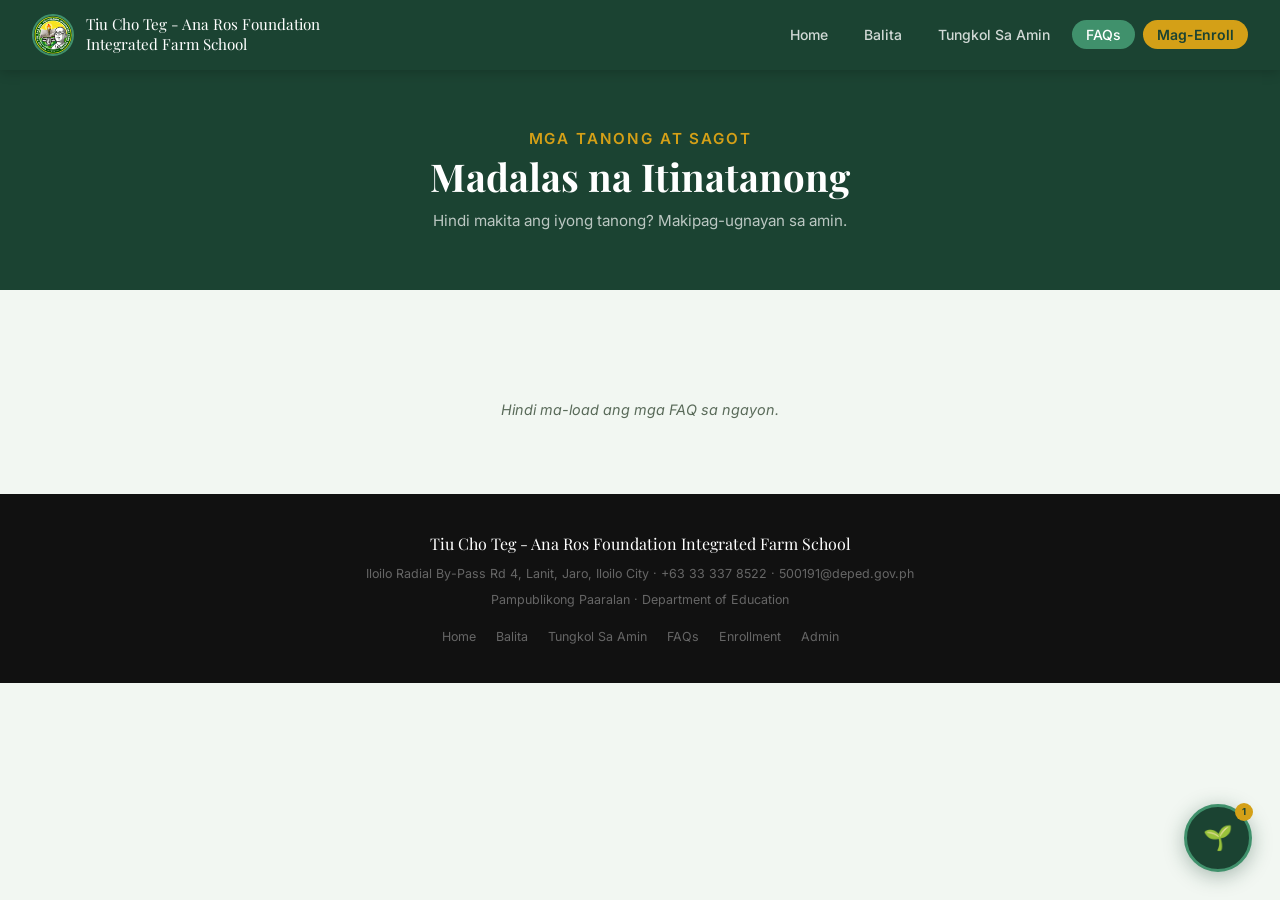
<file: faqs.html>
<!DOCTYPE html>
<html lang="fil">
<head>
  <meta charset="UTF-8" />
  <meta name="viewport" content="width=device-width, initial-scale=1.0" />
  <title>FAQs — Tiu Cho Teg - Ana Ros Foundation Integrated Farm School</title>
  <link rel="icon" type="image/png" href="assets/logo.png" />
  <link href="https://fonts.googleapis.com/css2?family=Playfair+Display:wght@600;700&family=Inter:wght@300;400;500;600&display=swap" rel="stylesheet" />
  <style>
/* ============================================================
   TOKENS
============================================================ */
:root {
  --green-dark:   #1B4332;
  --green-mid:    #40916C;
  --green-light:  #D8F3DC;
  --cream:        #FEFAE0;
  --bg:           #F2F7F2;
  --text:         #1C1C1C;
  --text-muted:   #5A6B5A;
  --gold:         #D4A017;
  --white:        #FFFFFF;
  --radius:       10px;
  --shadow:       0 2px 16px rgba(27,67,50,0.08);
}

/* ============================================================
   RESET & BASE
============================================================ */
*, *::before, *::after { box-sizing: border-box; margin: 0; padding: 0; }
html { scroll-behavior: smooth; }
body {
  font-family: 'Inter', sans-serif;
  background: var(--bg);
  color: var(--text);
  line-height: 1.7;
}
img { max-width: 100%; display: block; }
a { color: inherit; text-decoration: none; }

h1, h2, h3 { font-family: 'Playfair Display', serif; line-height: 1.25; }

.container {
  max-width: 1100px;
  margin: 0 auto;
  padding: 0 24px;
}

.section-label {
  font-size: 0.75rem;
  font-weight: 600;
  letter-spacing: 0.12em;
  text-transform: uppercase;
  color: var(--green-mid);
  margin-bottom: 8px;
}

.section-title {
  font-size: clamp(1.6rem, 3vw, 2.2rem);
  color: var(--green-dark);
  margin-bottom: 16px;
}

/* ============================================================
   NAVIGATION
   Full-width bar: logo pinned to the far left, links pinned to
   the far right edge of the viewport (no centered max-width
   wrapper around nav-inner).
============================================================ */
nav {
  background: var(--green-dark);
  position: sticky;
  top: 0;
  z-index: 100;
  box-shadow: 0 2px 12px rgba(0,0,0,0.2);
}

.nav-inner {
  display: flex;
  align-items: center;
  justify-content: space-between;
  padding: 14px 32px;
  width: 100%;
}

.nav-brand {
  display: flex;
  align-items: center;
  gap: 12px;
  flex-shrink: 0;
}

.nav-logo {
  width: 42px;
  height: 42px;
  border-radius: 50%;
  object-fit: cover;
  border: 2px solid var(--green-mid);
}

.nav-name {
  font-family: 'Playfair Display', serif;
  color: var(--white);
  font-size: 0.95rem;
  line-height: 1.3;
  max-width: 260px;
}

.nav-links {
  display: flex;
  align-items: center;
  gap: 8px;
  list-style: none;
  margin-left: auto;
}

.nav-links a {
  color: rgba(255,255,255,0.8);
  font-size: 0.875rem;
  font-weight: 500;
  padding: 6px 14px;
  border-radius: 20px;
  transition: background 0.2s, color 0.2s;
  white-space: nowrap;
}

.nav-links a:hover,
.nav-links a.active {
  background: var(--green-mid);
  color: var(--white);
}

.nav-enroll {
  background: var(--gold) !important;
  color: var(--green-dark) !important;
  font-weight: 600 !important;
}

.nav-enroll:hover {
  background: #b8880f !important;
  color: var(--white) !important;
}

/* ============================================================
   HERO SECTION (home page)
============================================================ */
#hero {
  position: relative;
  background: var(--green-dark);
  overflow: hidden;
  padding: 100px 24px 80px;
  text-align: center;
}

.hero-bg {
  position: absolute;
  inset: 0;
  opacity: 0.06;
  pointer-events: none;
}

.leaf {
  animation: sway 8s ease-in-out infinite;
  transform-origin: bottom center;
}

.leaf:nth-child(2) { animation-delay: -2s; }
.leaf:nth-child(3) { animation-delay: -4s; }
.leaf:nth-child(4) { animation-delay: -6s; }

@keyframes sway {
  0%, 100% { transform: rotate(-3deg); }
  50%       { transform: rotate(3deg); }
}

@media (prefers-reduced-motion: reduce) {
  .leaf { animation: none; }
}

.hero-content {
  position: relative;
  z-index: 1;
}

.hero-logo {
  width: 150px;
  height: 150px;
  border-radius: 50%;
  object-fit: cover;
  border: 4px solid var(--green-mid);
  margin: 0 auto 24px;
  box-shadow: 0 6px 28px rgba(0,0,0,0.35);
}

.hero-tagline {
  font-size: 0.8rem;
  font-weight: 600;
  letter-spacing: 0.14em;
  text-transform: uppercase;
  color: var(--gold);
  margin-bottom: 12px;
}

.hero-title {
  font-size: clamp(1.8rem, 4vw, 3rem);
  color: var(--white);
  margin-bottom: 8px;
  max-width: 800px;
  margin-left: auto;
  margin-right: auto;
}

.hero-sub {
  font-size: 0.95rem;
  color: rgba(255,255,255,0.65);
  margin-bottom: 6px;
}

.hero-location {
  font-size: 0.85rem;
  color: var(--green-light);
  margin-bottom: 40px;
}

.hero-actions {
  display: flex;
  gap: 16px;
  justify-content: center;
  flex-wrap: wrap;
}

.btn {
  display: inline-flex;
  align-items: center;
  gap: 8px;
  padding: 12px 28px;
  border-radius: 30px;
  font-size: 0.9rem;
  font-weight: 600;
  cursor: pointer;
  border: none;
  transition: transform 0.15s, box-shadow 0.15s;
}

.btn:hover { transform: translateY(-2px); box-shadow: 0 4px 16px rgba(0,0,0,0.2); }

.btn-primary {
  background: var(--gold);
  color: var(--green-dark);
}

.btn-outline {
  background: transparent;
  color: var(--white);
  border: 2px solid rgba(255,255,255,0.4);
}

.btn-outline:hover { border-color: var(--white); }

/* ============================================================
   PAGE HERO (banner used on inner pages: announcements, about,
   faqs, enrollment)
============================================================ */
.page-hero {
  background: var(--green-dark);
  padding: 56px 24px;
  text-align: center;
}

.page-hero .section-label { color: var(--gold); }

.page-hero h1 {
  font-size: clamp(1.6rem, 3.4vw, 2.4rem);
  color: var(--white);
  margin-bottom: 8px;
}

.page-hero p {
  color: rgba(255,255,255,0.7);
  font-size: 0.95rem;
  max-width: 620px;
  margin: 0 auto;
}

/* ============================================================
   STATS STRIP
============================================================ */
#stats {
  background: var(--green-mid);
  padding: 28px 24px;
}

.stats-grid {
  display: flex;
  justify-content: center;
  gap: 48px;
  flex-wrap: wrap;
  max-width: 1100px;
  margin: 0 auto;
  text-align: center;
}

.stat-number {
  font-family: 'Playfair Display', serif;
  font-size: 2rem;
  color: var(--white);
  line-height: 1;
}

.stat-label {
  font-size: 0.8rem;
  color: rgba(255,255,255,0.75);
  margin-top: 4px;
}

/* ============================================================
   ANNOUNCEMENTS SECTION
============================================================ */
#announcements {
  padding: 72px 0;
}

.announcements-header {
  margin-bottom: 36px;
}

.announcements-grid {
  display: grid;
  grid-template-columns: repeat(auto-fill, minmax(300px, 1fr));
  gap: 24px;
}

.announcement-card {
  background: var(--white);
  border-radius: var(--radius);
  padding: 28px;
  box-shadow: var(--shadow);
  border-left: 4px solid var(--green-mid);
  transition: transform 0.2s;
}

.announcement-card:hover { transform: translateY(-3px); }

.badge {
  display: inline-block;
  background: var(--green-light);
  color: var(--green-dark);
  font-size: 0.7rem;
  font-weight: 700;
  letter-spacing: 0.08em;
  text-transform: uppercase;
  padding: 3px 10px;
  border-radius: 20px;
  margin-bottom: 12px;
}

.badge-gold {
  background: #FFF3CD;
  color: #856404;
}

.announcement-card h3 {
  font-size: 1.1rem;
  color: var(--green-dark);
  margin-bottom: 10px;
}

.announcement-card p {
  font-size: 0.9rem;
  color: var(--text-muted);
  line-height: 1.6;
}

.announcement-date {
  font-size: 0.78rem;
  color: var(--text-muted);
  margin-top: 16px;
}

.no-content {
  color: var(--text-muted);
  font-size: 0.9rem;
  font-style: italic;
}

/* ============================================================
   ABOUT SECTION
============================================================ */
#about {
  background: var(--cream);
  padding: 72px 0;
}

.about-grid {
  display: grid;
  grid-template-columns: 1fr 1fr;
  gap: 64px;
  align-items: center;
}

@media (max-width: 720px) {
  .about-grid { grid-template-columns: 1fr; gap: 36px; }
}

.about-text p {
  color: var(--text-muted);
  margin-bottom: 16px;
  font-size: 0.95rem;
}

.about-highlights {
  display: flex;
  flex-direction: column;
  gap: 16px;
  margin-top: 28px;
}

.highlight-item {
  display: flex;
  align-items: flex-start;
  gap: 14px;
}

.highlight-icon {
  width: 40px;
  height: 40px;
  background: var(--green-light);
  border-radius: 10px;
  display: flex;
  align-items: center;
  justify-content: center;
  flex-shrink: 0;
  font-size: 1.2rem;
}

.highlight-item h4 {
  font-size: 0.9rem;
  font-weight: 600;
  color: var(--green-dark);
  margin-bottom: 2px;
}

.highlight-item p {
  font-size: 0.82rem;
  color: var(--text-muted);
  margin: 0;
}

.about-visual {
  background: var(--green-dark);
  border-radius: 16px;
  padding: 40px 32px;
  text-align: center;
  color: var(--white);
}

.about-visual img {
  width: 80px;
  height: 80px;
  border-radius: 50%;
  object-fit: cover;
  margin: 0 auto 20px;
  border: 3px solid var(--green-mid);
}

.about-visual h3 {
  font-size: 1.3rem;
  margin-bottom: 8px;
}

.about-visual p {
  font-size: 0.85rem;
  color: rgba(255,255,255,0.7);
  margin-bottom: 24px;
}

.contact-info {
  display: flex;
  flex-direction: column;
  gap: 10px;
  text-align: left;
}

.contact-row {
  display: flex;
  align-items: center;
  gap: 10px;
  font-size: 0.85rem;
  color: rgba(255,255,255,0.85);
}

.contact-icon { font-size: 1rem; }

/* ============================================================
   FAQ SECTION
============================================================ */
#faqs {
  padding: 72px 0;
}

.faq-list {
  display: flex;
  flex-direction: column;
  gap: 12px;
  max-width: 780px;
  margin: 36px auto 0;
}

.faq-item {
  background: var(--white);
  border-radius: var(--radius);
  box-shadow: var(--shadow);
  overflow: hidden;
}

.faq-question {
  width: 100%;
  background: none;
  border: none;
  padding: 20px 24px;
  display: flex;
  justify-content: space-between;
  align-items: center;
  cursor: pointer;
  text-align: left;
  font-family: 'Inter', sans-serif;
  font-size: 0.95rem;
  font-weight: 600;
  color: var(--green-dark);
  gap: 16px;
}

.faq-question:hover { background: var(--bg); }

.faq-chevron {
  font-size: 1.1rem;
  transition: transform 0.25s;
  flex-shrink: 0;
}

.faq-item.open .faq-chevron { transform: rotate(180deg); }

.faq-answer {
  max-height: 0;
  overflow: hidden;
  transition: max-height 0.3s ease, padding 0.3s;
  padding: 0 24px;
  font-size: 0.9rem;
  color: var(--text-muted);
}

.faq-item.open .faq-answer {
  max-height: 300px;
  padding: 0 24px 20px;
}

/* ============================================================
   ENROLLMENT CTA SECTION
============================================================ */
#enroll-cta {
  background: var(--green-dark);
  padding: 72px 24px;
  text-align: center;
}

#enroll-cta h2 {
  color: var(--white);
  font-size: clamp(1.6rem, 3vw, 2.2rem);
  margin-bottom: 12px;
}

#enroll-cta p {
  color: rgba(255,255,255,0.7);
  margin-bottom: 32px;
  font-size: 0.95rem;
}

/* ============================================================
   ENROLLMENT FORM PAGE
============================================================ */
#enroll-form-section {
  padding: 72px 0;
}

.enroll-grid {
  display: grid;
  grid-template-columns: 1.1fr 0.9fr;
  gap: 48px;
  align-items: start;
}

@media (max-width: 800px) {
  .enroll-grid { grid-template-columns: 1fr; gap: 36px; }
}

.enroll-form {
  background: var(--white);
  border-radius: var(--radius);
  box-shadow: var(--shadow);
  padding: 32px;
}

.enroll-form h3 {
  color: var(--green-dark);
  font-size: 1.1rem;
  margin-bottom: 20px;
}

.form-row {
  margin-bottom: 18px;
}

.form-row label {
  display: block;
  font-size: 0.82rem;
  font-weight: 600;
  color: var(--green-dark);
  margin-bottom: 6px;
}

.form-row input,
.form-row select,
.form-row textarea {
  width: 100%;
  padding: 11px 14px;
  border: 1.5px solid #D0E4D8;
  border-radius: var(--radius);
  font-family: 'Inter', sans-serif;
  font-size: 0.9rem;
  color: var(--text);
  background: var(--white);
  outline: none;
  transition: border-color 0.2s;
}

.form-row input:focus,
.form-row select:focus,
.form-row textarea:focus {
  border-color: var(--green-mid);
}

.form-row-split {
  display: grid;
  grid-template-columns: 1fr 1fr;
  gap: 14px;
}

@media (max-width: 480px) {
  .form-row-split { grid-template-columns: 1fr; }
}

.form-note {
  font-size: 0.8rem;
  color: var(--text-muted);
  margin-top: 4px;
}

.enroll-steps {
  display: flex;
  flex-direction: column;
  gap: 20px;
}

.enroll-step {
  display: flex;
  gap: 16px;
  align-items: flex-start;
}

.enroll-step-num {
  flex-shrink: 0;
  width: 34px;
  height: 34px;
  border-radius: 50%;
  background: var(--green-light);
  color: var(--green-dark);
  font-family: 'Playfair Display', serif;
  font-weight: 700;
  display: flex;
  align-items: center;
  justify-content: center;
}

.enroll-step h4 {
  font-size: 0.92rem;
  color: var(--green-dark);
  margin-bottom: 4px;
}

.enroll-step p {
  font-size: 0.85rem;
  color: var(--text-muted);
}

.enroll-docs {
  background: var(--cream);
  border-radius: var(--radius);
  padding: 24px;
  margin-top: 28px;
}

.enroll-docs h4 {
  color: var(--green-dark);
  font-size: 0.95rem;
  margin-bottom: 10px;
}

.enroll-docs ul {
  padding-left: 20px;
  color: var(--text-muted);
  font-size: 0.86rem;
}

.enroll-docs li { margin-bottom: 4px; }

.form-success {
  display: none;
  background: var(--green-light);
  color: var(--green-dark);
  border-radius: var(--radius);
  padding: 16px 20px;
  font-size: 0.88rem;
  margin-top: 16px;
}

.form-success.show { display: block; }

/* ============================================================
   FOOTER
============================================================ */
footer {
  background: #111;
  padding: 36px 24px;
  text-align: center;
}

.footer-inner {
  max-width: 1100px;
  margin: 0 auto;
}

.footer-name {
  font-family: 'Playfair Display', serif;
  color: var(--white);
  font-size: 1rem;
  margin-bottom: 6px;
}

.footer-meta {
  font-size: 0.78rem;
  color: #666;
  margin-bottom: 4px;
}

.footer-links {
  display: flex;
  justify-content: center;
  gap: 20px;
  margin-top: 16px;
  flex-wrap: wrap;
}

.footer-links a {
  color: #666;
  font-size: 0.78rem;
  transition: color 0.2s;
}

.footer-links a:hover { color: var(--green-mid); }

/* ============================================================
   MOBILE NAV
============================================================ */
.nav-toggle {
  display: none;
  background: none;
  border: none;
  cursor: pointer;
  color: var(--white);
  font-size: 1.5rem;
  margin-left: 12px;
}

@media (max-width: 768px) {
  .nav-toggle { display: block; }
  .nav-links {
    display: none;
    position: absolute;
    top: 70px;
    left: 0;
    right: 0;
    background: var(--green-dark);
    flex-direction: column;
    align-items: stretch;
    padding: 16px 24px;
    gap: 4px;
    border-top: 1px solid rgba(255,255,255,0.1);
    margin-left: 0;
  }
  .nav-links.open { display: flex; }
  .nav-links a { padding: 10px 14px; }
}

  </style>
</head>
<body>

  <div id="nav-root"></div>

  <section class="page-hero">
    <p class="section-label">Mga Tanong at Sagot</p>
    <h1>Madalas na Itinatanong</h1>
    <p>Hindi makita ang iyong tanong? Makipag-ugnayan sa amin.</p>
  </section>

  <section id="faqs">
    <div class="container">
      <div class="faq-list" id="faqList">
        <p class="no-content" style="text-align:center;">Naglo-load ng mga FAQ...</p>
      </div>
    </div>
  </section>

  <div id="footer-root"></div>

  <script>
/* ============================================================
   SHARED NAVIGATION + FOOTER
   Injects the same nav bar and footer into every public page,
   so there is exactly one place to edit them. Each page just
   needs:
     <div id="nav-root"></div>
     <div id="footer-root"></div>
   and must load this file, then call initSite('pageId').
============================================================ */

const SITE_LINKS = [
  { id: 'home',          href: 'index.html',         label: 'Home' },
  { id: 'announcements',  href: 'announcements.html', label: 'Balita' },
  { id: 'about',          href: 'about.html',         label: 'Tungkol Sa Amin' },
  { id: 'faqs',           href: 'faqs.html',          label: 'FAQs' },
  { id: 'enrollment',     href: 'enrollment.html',    label: 'Mag-Enroll', enroll: true },
];

function renderNav(activePage) {
  const root = document.getElementById('nav-root');
  if (!root) return;

  const linksHtml = SITE_LINKS.map(link => {
    const classes = [
      link.id === activePage ? 'active' : '',
      link.enroll ? 'nav-enroll' : ''
    ].filter(Boolean).join(' ');
    return `<li><a href="${link.href}"${classes ? ` class="${classes}"` : ''}>${link.label}</a></li>`;
  }).join('');

  root.innerHTML = `
    <nav>
      <div class="nav-inner">
        <div class="nav-brand">
          <a href="index.html" style="display:flex; align-items:center; gap:12px;">
            <img src="assets/logo.png" alt="School Logo" class="nav-logo" />
            <span class="nav-name">Tiu Cho Teg - Ana Ros Foundation Integrated Farm School</span>
          </a>
        </div>
        <button class="nav-toggle" onclick="toggleNav()" aria-label="Menu">☰</button>
        <ul class="nav-links" id="navLinks">
          ${linksHtml}
        </ul>
      </div>
    </nav>
  `;
}

function renderFooter() {
  const root = document.getElementById('footer-root');
  if (!root) return;

  root.innerHTML = `
    <footer>
      <div class="footer-inner">
        <p class="footer-name">Tiu Cho Teg - Ana Ros Foundation Integrated Farm School</p>
        <p class="footer-meta">Iloilo Radial By-Pass Rd 4, Lanit, Jaro, Iloilo City · +63 33 337 8522 · 500191@deped.gov.ph</p>
        <p class="footer-meta">Pampublikong Paaralan · Department of Education</p>
        <div class="footer-links">
          <a href="index.html">Home</a>
          <a href="announcements.html">Balita</a>
          <a href="about.html">Tungkol Sa Amin</a>
          <a href="faqs.html">FAQs</a>
          <a href="enrollment.html">Enrollment</a>
          <a href="admin.html">Admin</a>
        </div>
      </div>
    </footer>
  `;
}

function toggleNav() {
  document.getElementById('navLinks').classList.toggle('open');
}

function initSite(activePage) {
  renderNav(activePage);
  renderFooter();
}

  </script>
  <script>
    initSite('faqs');

const API = 'https://tctar-api.onrender.com';

async function loadData() {
  try {
    const res = await fetch(`${API}/website/faqs`);
    const faqs = await res.json();
    renderFAQs(faqs);
  } catch (e) {
    document.getElementById('faqList').innerHTML =
      '<p class="no-content" style="text-align:center;">Hindi ma-load ang mga FAQ sa ngayon.</p>';
  }
}

function renderFAQs(faqs) {
  const list = document.getElementById('faqList');
  if (!faqs || faqs.length === 0) {
    list.innerHTML = '<p class="no-content" style="text-align:center;">Walang FAQ sa ngayon.</p>';
    return;
  }
  list.innerHTML = faqs.map((f, i) => `
    <div class="faq-item" id="faq-${i}">
      <button class="faq-question" onclick="toggleFAQ(${i})" aria-expanded="false">
        <span>${f.question}</span>
        <span class="faq-chevron">▾</span>
      </button>
      <div class="faq-answer">${f.answer}</div>
    </div>
  `).join('');
}

function toggleFAQ(index) {
  const item = document.getElementById(`faq-${index}`);
  const isOpen = item.classList.contains('open');
  document.querySelectorAll('.faq-item').forEach(el => el.classList.remove('open'));
  if (!isOpen) item.classList.add('open');
}

loadData();
  </script>
  <script src="chatbot.js"></script>
</body>
</html>
</file>
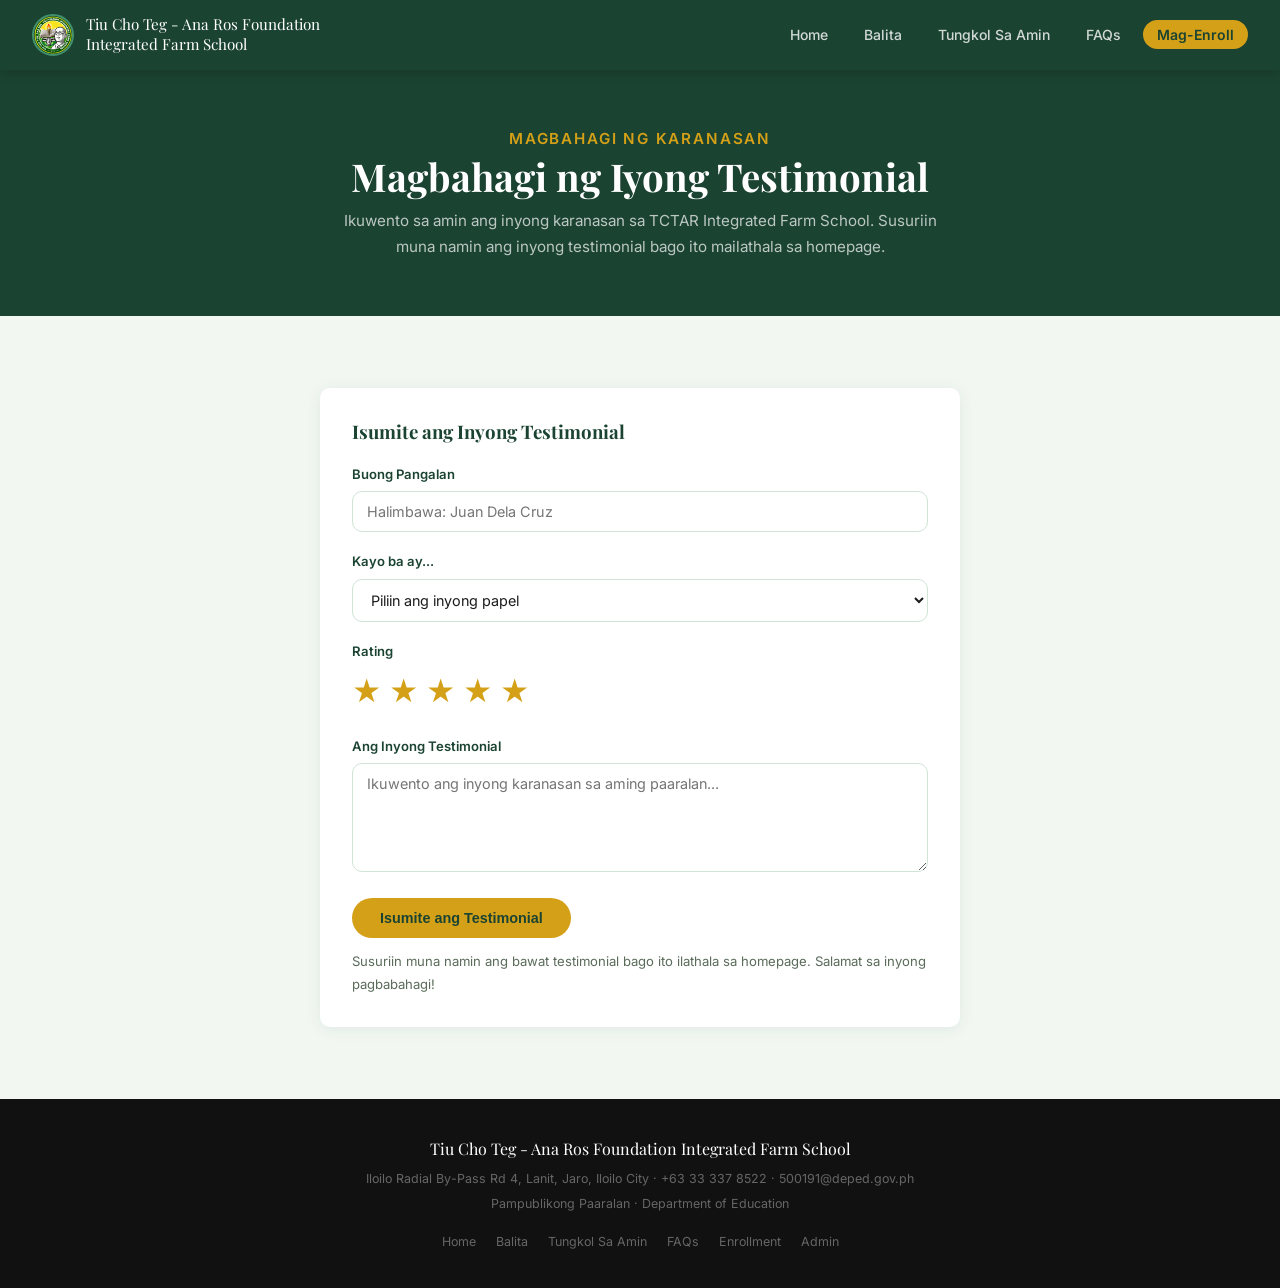
<file: submit-testimonial.html>
<!DOCTYPE html>
<html lang="fil">
<head>
  <meta charset="UTF-8" />
  <meta name="viewport" content="width=device-width, initial-scale=1.0" />
  <title>Magbahagi ng Testimonial — Tiu Cho Teg - Ana Ros Foundation Integrated Farm School</title>
  <link rel="icon" type="image/png" href="assets/logo.png" />
  <link href="https://fonts.googleapis.com/css2?family=Playfair+Display:wght@600;700&family=Inter:wght@300;400;500;600&display=swap" rel="stylesheet" />
  <link rel="stylesheet" href="style.css" />
  <style>
    #submit-section { padding: 72px 0; }
    .submit-form {
      background: var(--white);
      border-radius: var(--radius);
      box-shadow: var(--shadow);
      padding: 32px;
      max-width: 640px;
      margin: 0 auto;
    }
    .star-picker {
      display: flex;
      gap: 8px;
      font-size: 1.8rem;
      cursor: pointer;
      user-select: none;
    }
    .star-picker span { color: #D0D0D0; transition: color 0.15s; }
    .star-picker span.filled { color: var(--gold); }
    .submit-note {
      font-size: 0.82rem;
      color: var(--text-muted);
      margin-top: 12px;
    }
  </style>
</head>
<body>

  <div id="nav-root"></div>

  <section class="page-hero">
    <p class="section-label">Magbahagi ng Karanasan</p>
    <h1>Magbahagi ng Iyong Testimonial</h1>
    <p>Ikuwento sa amin ang inyong karanasan sa TCTAR Integrated Farm School. Susuriin muna namin ang inyong testimonial bago ito mailathala sa homepage.</p>
  </section>

  <section id="submit-section">
    <div class="container">
      <div class="submit-form" id="formWrap">
        <h3 style="color:var(--green-dark); margin-bottom:20px;">Isumite ang Inyong Testimonial</h3>

        <div class="form-row">
          <label>Buong Pangalan</label>
          <input type="text" id="sub-name" placeholder="Halimbawa: Juan Dela Cruz" />
        </div>

        <div class="form-row">
          <label>Kayo ba ay...</label>
          <select id="sub-role">
            <option value="">Piliin ang inyong papel</option>
            <option value="Magulang ng Mag-aaral">Magulang ng Mag-aaral</option>
            <option value="Kasalukuyang Mag-aaral">Kasalukuyang Mag-aaral</option>
            <option value="Alumno/Alumna">Alumno/Alumna</option>
            <option value="Guro/Kawani">Guro/Kawani</option>
            <option value="Iba pa">Iba pa</option>
          </select>
        </div>

        <div class="form-row">
          <label>Rating</label>
          <div class="star-picker" id="starPicker">
            <span data-val="1">★</span>
            <span data-val="2">★</span>
            <span data-val="3">★</span>
            <span data-val="4">★</span>
            <span data-val="5">★</span>
          </div>
        </div>

        <div class="form-row">
          <label>Ang Inyong Testimonial</label>
          <textarea id="sub-quote" rows="5" placeholder="Ikuwento ang inyong karanasan sa aming paaralan..."></textarea>
        </div>

        <button class="btn btn-primary" style="color:var(--green-dark);" onclick="submitTestimonial()">Isumite ang Testimonial</button>
        <p class="submit-note">Susuriin muna namin ang bawat testimonial bago ito ilathala sa homepage. Salamat sa inyong pagbabahagi!</p>

        <div class="form-success" id="successMsg">
          ✅ Salamat! Naisumite na ang inyong testimonial at naghihintay na lang ito ng pag-apruba.
        </div>
      </div>
    </div>
  </section>

  <div id="footer-root"></div>

  <script src="nav.js"></script>
  <script>
    initSite('');

    const API = 'https://tctar-api.onrender.com';
    let selectedRating = 5;

    function paintStars() {
      document.querySelectorAll('#starPicker span').forEach(s => {
        s.classList.toggle('filled', parseInt(s.dataset.val, 10) <= selectedRating);
      });
    }
    document.querySelectorAll('#starPicker span').forEach(s => {
      s.addEventListener('click', () => {
        selectedRating = parseInt(s.dataset.val, 10);
        paintStars();
      });
    });
    paintStars();

    async function submitTestimonial() {
      const name  = document.getElementById('sub-name').value.trim();
      const role  = document.getElementById('sub-role').value;
      const quote = document.getElementById('sub-quote').value.trim();

      if (!name || !role || !quote) {
        alert('Punan ang lahat ng field bago isumite.');
        return;
      }

      try {
        const res = await fetch(`${API}/website/testimonials/submit`, {
          method: 'POST',
          headers: { 'Content-Type': 'application/json' },
          body: JSON.stringify({ name, role, quote, rating: selectedRating })
        });
        if (!res.ok) throw new Error();

        document.getElementById('formWrap').querySelectorAll('input, select, textarea, button.btn').forEach(el => el.style.display = 'none');
        document.querySelector('#formWrap h3').style.display = 'none';
        document.querySelector('.submit-note').style.display = 'none';
        document.getElementById('successMsg').classList.add('show');
      } catch (e) {
        alert('Hindi naisumite ang testimonial. Subukan muli.');
      }
    }
  </script>
</body>
</html>
</file>
<file: style.css>
/* ============================================================
   TOKENS
============================================================ */
:root {
  --green-dark:   #1B4332;
  --green-mid:    #40916C;
  --green-light:  #D8F3DC;
  --cream:        #FEFAE0;
  --bg:           #F2F7F2;
  --text:         #1C1C1C;
  --text-muted:   #5A6B5A;
  --gold:         #D4A017;
  --white:        #FFFFFF;
  --radius:       10px;
  --shadow:       0 2px 16px rgba(27,67,50,0.08);
}

/* ============================================================
   RESET & BASE
============================================================ */
*, *::before, *::after { box-sizing: border-box; margin: 0; padding: 0; }
html { scroll-behavior: smooth; }
body {
  font-family: 'Inter', sans-serif;
  background: var(--bg);
  color: var(--text);
  line-height: 1.7;
}
img { max-width: 100%; display: block; }
a { color: inherit; text-decoration: none; }

h1, h2, h3 { font-family: 'Playfair Display', serif; line-height: 1.25; }

.container {
  max-width: 1100px;
  margin: 0 auto;
  padding: 0 24px;
}

.section-label {
  font-size: 0.75rem;
  font-weight: 600;
  letter-spacing: 0.12em;
  text-transform: uppercase;
  color: var(--green-mid);
  margin-bottom: 8px;
}

.section-title {
  font-size: clamp(1.6rem, 3vw, 2.2rem);
  color: var(--green-dark);
  margin-bottom: 16px;
}

/* ============================================================
   NAVIGATION
   Full-width bar: logo pinned to the far left, links pinned to
   the far right edge of the viewport (no centered max-width
   wrapper around nav-inner).
============================================================ */
nav {
  background: var(--green-dark);
  position: sticky;
  top: 0;
  z-index: 100;
  box-shadow: 0 2px 12px rgba(0,0,0,0.2);
}

.nav-inner {
  display: flex;
  align-items: center;
  justify-content: space-between;
  padding: 14px 32px;
  width: 100%;
}

.nav-brand {
  display: flex;
  align-items: center;
  gap: 12px;
  flex-shrink: 0;
}

.nav-logo {
  width: 42px;
  height: 42px;
  border-radius: 50%;
  object-fit: cover;
  border: 2px solid var(--green-mid);
}

.nav-name {
  font-family: 'Playfair Display', serif;
  color: var(--white);
  font-size: 0.95rem;
  line-height: 1.3;
  max-width: 260px;
}

.nav-links {
  display: flex;
  align-items: center;
  gap: 8px;
  list-style: none;
  margin-left: auto;
}

.nav-links a {
  color: rgba(255,255,255,0.8);
  font-size: 0.875rem;
  font-weight: 500;
  padding: 6px 14px;
  border-radius: 20px;
  transition: background 0.2s, color 0.2s;
  white-space: nowrap;
}

.nav-links a:hover,
.nav-links a.active {
  background: var(--green-mid);
  color: var(--white);
}

.nav-enroll {
  background: var(--gold) !important;
  color: var(--green-dark) !important;
  font-weight: 600 !important;
}

.nav-enroll:hover {
  background: #b8880f !important;
  color: var(--white) !important;
}

/* ============================================================
   HERO SECTION (home page)
============================================================ */
#hero {
  position: relative;
  background: var(--green-dark);
  overflow: hidden;
  padding: 100px 24px 80px;
  text-align: center;
}

.hero-bg {
  position: absolute;
  inset: 0;
  opacity: 0.06;
  pointer-events: none;
}

.leaf {
  animation: sway 8s ease-in-out infinite;
  transform-origin: bottom center;
}

.leaf:nth-child(2) { animation-delay: -2s; }
.leaf:nth-child(3) { animation-delay: -4s; }
.leaf:nth-child(4) { animation-delay: -6s; }

@keyframes sway {
  0%, 100% { transform: rotate(-3deg); }
  50%       { transform: rotate(3deg); }
}

@media (prefers-reduced-motion: reduce) {
  .leaf { animation: none; }
}

.hero-content {
  position: relative;
  z-index: 1;
}

.hero-logo {
  width: 150px;
  height: 150px;
  border-radius: 50%;
  object-fit: cover;
  border: 4px solid var(--green-mid);
  margin: 0 auto 24px;
  box-shadow: 0 6px 28px rgba(0,0,0,0.35);
}

.hero-tagline {
  font-size: 0.8rem;
  font-weight: 600;
  letter-spacing: 0.14em;
  text-transform: uppercase;
  color: var(--gold);
  margin-bottom: 12px;
}

.hero-title {
  font-size: clamp(1.8rem, 4vw, 3rem);
  color: var(--white);
  margin-bottom: 8px;
  max-width: 800px;
  margin-left: auto;
  margin-right: auto;
}

.hero-sub {
  font-size: 0.95rem;
  color: rgba(255,255,255,0.65);
  margin-bottom: 6px;
}

.hero-location {
  font-size: 0.85rem;
  color: var(--green-light);
  margin-bottom: 40px;
}

.hero-actions {
  display: flex;
  gap: 16px;
  justify-content: center;
  flex-wrap: wrap;
}

.btn {
  display: inline-flex;
  align-items: center;
  gap: 8px;
  padding: 12px 28px;
  border-radius: 30px;
  font-size: 0.9rem;
  font-weight: 600;
  cursor: pointer;
  border: none;
  transition: transform 0.15s, box-shadow 0.15s;
}

.btn:hover { transform: translateY(-2px); box-shadow: 0 4px 16px rgba(0,0,0,0.2); }

.btn-primary {
  background: var(--gold);
  color: var(--green-dark);
}

.btn-outline {
  background: transparent;
  color: var(--white);
  border: 2px solid rgba(255,255,255,0.4);
}

.btn-outline:hover { border-color: var(--white); }

/* ============================================================
   PAGE HERO (banner used on inner pages: announcements, about,
   faqs, enrollment)
============================================================ */
.page-hero {
  background: var(--green-dark);
  padding: 56px 24px;
  text-align: center;
}

.page-hero .section-label { color: var(--gold); }

.page-hero h1 {
  font-size: clamp(1.6rem, 3.4vw, 2.4rem);
  color: var(--white);
  margin-bottom: 8px;
}

.page-hero p {
  color: rgba(255,255,255,0.7);
  font-size: 0.95rem;
  max-width: 620px;
  margin: 0 auto;
}

/* ============================================================
   STATS STRIP
============================================================ */
#stats {
  background: var(--green-mid);
  padding: 28px 24px;
}

.stats-grid {
  display: flex;
  justify-content: center;
  gap: 48px;
  flex-wrap: wrap;
  max-width: 1100px;
  margin: 0 auto;
  text-align: center;
}

.stat-number {
  font-family: 'Playfair Display', serif;
  font-size: 2rem;
  color: var(--white);
  line-height: 1;
}

.stat-label {
  font-size: 0.8rem;
  color: rgba(255,255,255,0.75);
  margin-top: 4px;
}

/* ============================================================
   ANNOUNCEMENTS SECTION
============================================================ */
#announcements {
  padding: 72px 0;
}

.announcements-header {
  margin-bottom: 36px;
}

.announcements-grid {
  display: grid;
  grid-template-columns: repeat(auto-fill, minmax(300px, 1fr));
  gap: 24px;
}

.announcement-card {
  background: var(--white);
  border-radius: var(--radius);
  padding: 28px;
  box-shadow: var(--shadow);
  border-left: 4px solid var(--green-mid);
  transition: transform 0.2s;
}

.announcement-card:hover { transform: translateY(-3px); }

.badge {
  display: inline-block;
  background: var(--green-light);
  color: var(--green-dark);
  font-size: 0.7rem;
  font-weight: 700;
  letter-spacing: 0.08em;
  text-transform: uppercase;
  padding: 3px 10px;
  border-radius: 20px;
  margin-bottom: 12px;
}

.badge-gold {
  background: #FFF3CD;
  color: #856404;
}

.announcement-card h3 {
  font-size: 1.1rem;
  color: var(--green-dark);
  margin-bottom: 10px;
}

.announcement-card p {
  font-size: 0.9rem;
  color: var(--text-muted);
  line-height: 1.6;
}

.announcement-date {
  font-size: 0.78rem;
  color: var(--text-muted);
  margin-top: 16px;
}

.no-content {
  color: var(--text-muted);
  font-size: 0.9rem;
  font-style: italic;
}

/* ============================================================
   ABOUT SECTION
============================================================ */
#about {
  background: var(--cream);
  padding: 72px 0;
}

.about-grid {
  display: grid;
  grid-template-columns: 1fr 1fr;
  gap: 64px;
  align-items: center;
}

@media (max-width: 720px) {
  .about-grid { grid-template-columns: 1fr; gap: 36px; }
}

.about-text p {
  color: var(--text-muted);
  margin-bottom: 16px;
  font-size: 0.95rem;
}

.about-highlights {
  display: flex;
  flex-direction: column;
  gap: 16px;
  margin-top: 28px;
}

.highlight-item {
  display: flex;
  align-items: flex-start;
  gap: 14px;
}

.highlight-icon {
  width: 40px;
  height: 40px;
  background: var(--green-light);
  border-radius: 10px;
  display: flex;
  align-items: center;
  justify-content: center;
  flex-shrink: 0;
  font-size: 1.2rem;
}

.highlight-item h4 {
  font-size: 0.9rem;
  font-weight: 600;
  color: var(--green-dark);
  margin-bottom: 2px;
}

.highlight-item p {
  font-size: 0.82rem;
  color: var(--text-muted);
  margin: 0;
}

.about-visual {
  background: var(--green-dark);
  border-radius: 16px;
  padding: 40px 32px;
  text-align: center;
  color: var(--white);
}

.about-visual img {
  width: 80px;
  height: 80px;
  border-radius: 50%;
  object-fit: cover;
  margin: 0 auto 20px;
  border: 3px solid var(--green-mid);
}

.about-visual h3 {
  font-size: 1.3rem;
  margin-bottom: 8px;
}

.about-visual p {
  font-size: 0.85rem;
  color: rgba(255,255,255,0.7);
  margin-bottom: 24px;
}

.contact-info {
  display: flex;
  flex-direction: column;
  gap: 10px;
  text-align: left;
}

.contact-row {
  display: flex;
  align-items: center;
  gap: 10px;
  font-size: 0.85rem;
  color: rgba(255,255,255,0.85);
}

.contact-icon { font-size: 1rem; }

/* ============================================================
   FAQ SECTION
============================================================ */
#faqs {
  padding: 72px 0;
}

.faq-list {
  display: flex;
  flex-direction: column;
  gap: 12px;
  max-width: 780px;
  margin: 36px auto 0;
}

.faq-item {
  background: var(--white);
  border-radius: var(--radius);
  box-shadow: var(--shadow);
  overflow: hidden;
}

.faq-question {
  width: 100%;
  background: none;
  border: none;
  padding: 20px 24px;
  display: flex;
  justify-content: space-between;
  align-items: center;
  cursor: pointer;
  text-align: left;
  font-family: 'Inter', sans-serif;
  font-size: 0.95rem;
  font-weight: 600;
  color: var(--green-dark);
  gap: 16px;
}

.faq-question:hover { background: var(--bg); }

.faq-chevron {
  font-size: 1.1rem;
  transition: transform 0.25s;
  flex-shrink: 0;
}

.faq-item.open .faq-chevron { transform: rotate(180deg); }

.faq-answer {
  max-height: 0;
  overflow: hidden;
  transition: max-height 0.3s ease, padding 0.3s;
  padding: 0 24px;
  font-size: 0.9rem;
  color: var(--text-muted);
}

.faq-item.open .faq-answer {
  max-height: 300px;
  padding: 0 24px 20px;
}

/* ============================================================
   ENROLLMENT CTA SECTION
============================================================ */
#enroll-cta {
  background: var(--green-dark);
  padding: 72px 24px;
  text-align: center;
}

#enroll-cta h2 {
  color: var(--white);
  font-size: clamp(1.6rem, 3vw, 2.2rem);
  margin-bottom: 12px;
}

#enroll-cta p {
  color: rgba(255,255,255,0.7);
  margin-bottom: 32px;
  font-size: 0.95rem;
}

/* ============================================================
   ENROLLMENT FORM PAGE
============================================================ */
#enroll-form-section {
  padding: 72px 0;
}

.enroll-grid {
  display: grid;
  grid-template-columns: 1.1fr 0.9fr;
  gap: 48px;
  align-items: start;
}

@media (max-width: 800px) {
  .enroll-grid { grid-template-columns: 1fr; gap: 36px; }
}

.enroll-form {
  background: var(--white);
  border-radius: var(--radius);
  box-shadow: var(--shadow);
  padding: 32px;
}

.enroll-form h3 {
  color: var(--green-dark);
  font-size: 1.1rem;
  margin-bottom: 20px;
}

.form-row {
  margin-bottom: 18px;
}

.form-row label {
  display: block;
  font-size: 0.82rem;
  font-weight: 600;
  color: var(--green-dark);
  margin-bottom: 6px;
}

.form-row input,
.form-row select,
.form-row textarea {
  width: 100%;
  padding: 11px 14px;
  border: 1.5px solid #D0E4D8;
  border-radius: var(--radius);
  font-family: 'Inter', sans-serif;
  font-size: 0.9rem;
  color: var(--text);
  background: var(--white);
  outline: none;
  transition: border-color 0.2s;
}

.form-row input:focus,
.form-row select:focus,
.form-row textarea:focus {
  border-color: var(--green-mid);
}

.form-row-split {
  display: grid;
  grid-template-columns: 1fr 1fr;
  gap: 14px;
}

@media (max-width: 480px) {
  .form-row-split { grid-template-columns: 1fr; }
}

.form-note {
  font-size: 0.8rem;
  color: var(--text-muted);
  margin-top: 4px;
}

.enroll-steps {
  display: flex;
  flex-direction: column;
  gap: 20px;
}

.enroll-step {
  display: flex;
  gap: 16px;
  align-items: flex-start;
}

.enroll-step-num {
  flex-shrink: 0;
  width: 34px;
  height: 34px;
  border-radius: 50%;
  background: var(--green-light);
  color: var(--green-dark);
  font-family: 'Playfair Display', serif;
  font-weight: 700;
  display: flex;
  align-items: center;
  justify-content: center;
}

.enroll-step h4 {
  font-size: 0.92rem;
  color: var(--green-dark);
  margin-bottom: 4px;
}

.enroll-step p {
  font-size: 0.85rem;
  color: var(--text-muted);
}

.enroll-docs {
  background: var(--cream);
  border-radius: var(--radius);
  padding: 24px;
  margin-top: 28px;
}

.enroll-docs h4 {
  color: var(--green-dark);
  font-size: 0.95rem;
  margin-bottom: 10px;
}

.enroll-docs ul {
  padding-left: 20px;
  color: var(--text-muted);
  font-size: 0.86rem;
}

.enroll-docs li { margin-bottom: 4px; }

.form-success {
  display: none;
  background: var(--green-light);
  color: var(--green-dark);
  border-radius: var(--radius);
  padding: 16px 20px;
  font-size: 0.88rem;
  margin-top: 16px;
}

.form-success.show { display: block; }

/* ============================================================
   FOOTER
============================================================ */
footer {
  background: #111;
  padding: 36px 24px;
  text-align: center;
}

.footer-inner {
  max-width: 1100px;
  margin: 0 auto;
}

.footer-name {
  font-family: 'Playfair Display', serif;
  color: var(--white);
  font-size: 1rem;
  margin-bottom: 6px;
}

.footer-meta {
  font-size: 0.78rem;
  color: #666;
  margin-bottom: 4px;
}

.footer-links {
  display: flex;
  justify-content: center;
  gap: 20px;
  margin-top: 16px;
  flex-wrap: wrap;
}

.footer-links a {
  color: #666;
  font-size: 0.78rem;
  transition: color 0.2s;
}

.footer-links a:hover { color: var(--green-mid); }

/* ============================================================
   MOBILE NAV
============================================================ */
.nav-toggle {
  display: none;
  background: none;
  border: none;
  cursor: pointer;
  color: var(--white);
  font-size: 1.5rem;
  margin-left: 12px;
}

@media (max-width: 768px) {
  .nav-toggle { display: block; }
  .nav-links {
    display: none;
    position: absolute;
    top: 70px;
    left: 0;
    right: 0;
    background: var(--green-dark);
    flex-direction: column;
    align-items: stretch;
    padding: 16px 24px;
    gap: 4px;
    border-top: 1px solid rgba(255,255,255,0.1);
    margin-left: 0;
  }
  .nav-links.open { display: flex; }
  .nav-links a { padding: 10px 14px; }
}
</file>
